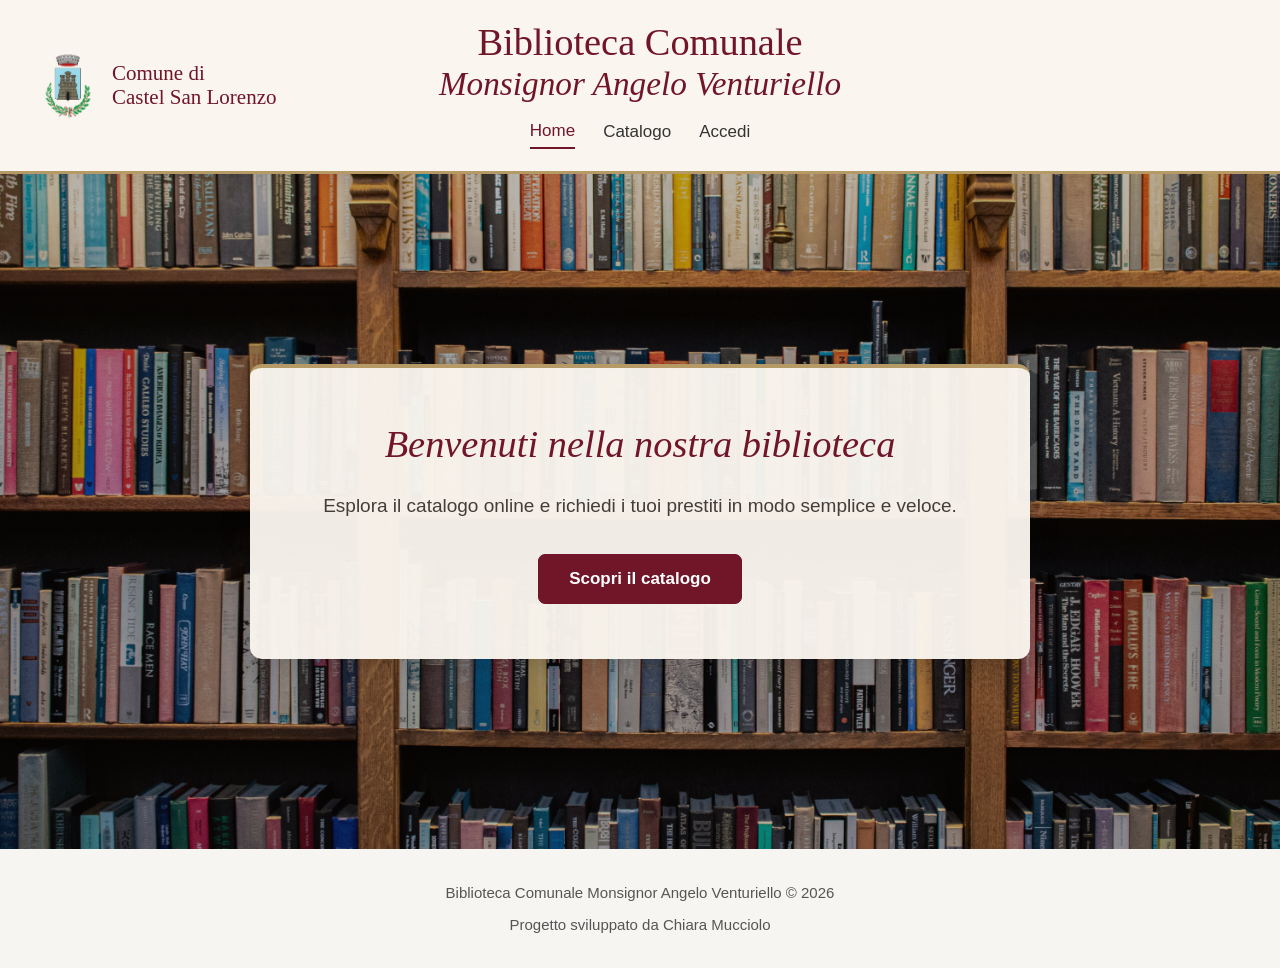
<file: biblioteca/index.html>
<!DOCTYPE html>
<html lang="it">
<head>
    <meta charset="UTF-8">
    <meta name="viewport" content="width=device-width, initial-scale=1.0">
    <title>Biblioteca Monsignor Angelo Venturiello Castel San Lorenzo</title>
    <link rel="stylesheet" href="css/style.css">
</head>
<body>
    <header class="intestazione-biblioteca">
        <div class="identita-biblioteca">
            <!-- LOGO DEL COMUNE DI CASTEL SAN LORENZO -->
            <div class="comune-biblioteca">
                <img src="immagini/logo_comune.png" class="logo-comune">
                <span>
                    Comune di<br>
                    Castel San Lorenzo
                </span>
            </div>
            <div class="nome-biblioteca">
                <h1>Biblioteca Comunale</h1>
                <h2>Monsignor Angelo Venturiello</h2>
            </div>
        </div>
        <!-- MENU'DI NAVIGAZIONE -->
        <nav>
            <a href="index.html" class="attivo">Home</a>
            <a href="catalogo.html">Catalogo</a>
            <a href="login.html" id="collegamento-area">Accedi</a>
        </nav>
    </header>
    <main>
        <section class="hero">
            <div class="hero-content">
                <h2>Benvenuti nella nostra biblioteca</h2>
                <p>Esplora il catalogo online e richiedi i tuoi prestiti in modo semplice e veloce.</p>
                <a href="catalogo.html" class="btn">Scopri il catalogo</a>
            </div>
        </section>
    </main>
    <footer>
        <p>Biblioteca Comunale Monsignor Angelo Venturiello © 2026</p>
        <p>Progetto sviluppato da Chiara Mucciolo</p>
    </footer>
    <script src="js/menu.js"></script>
</body>
</html>
</file>
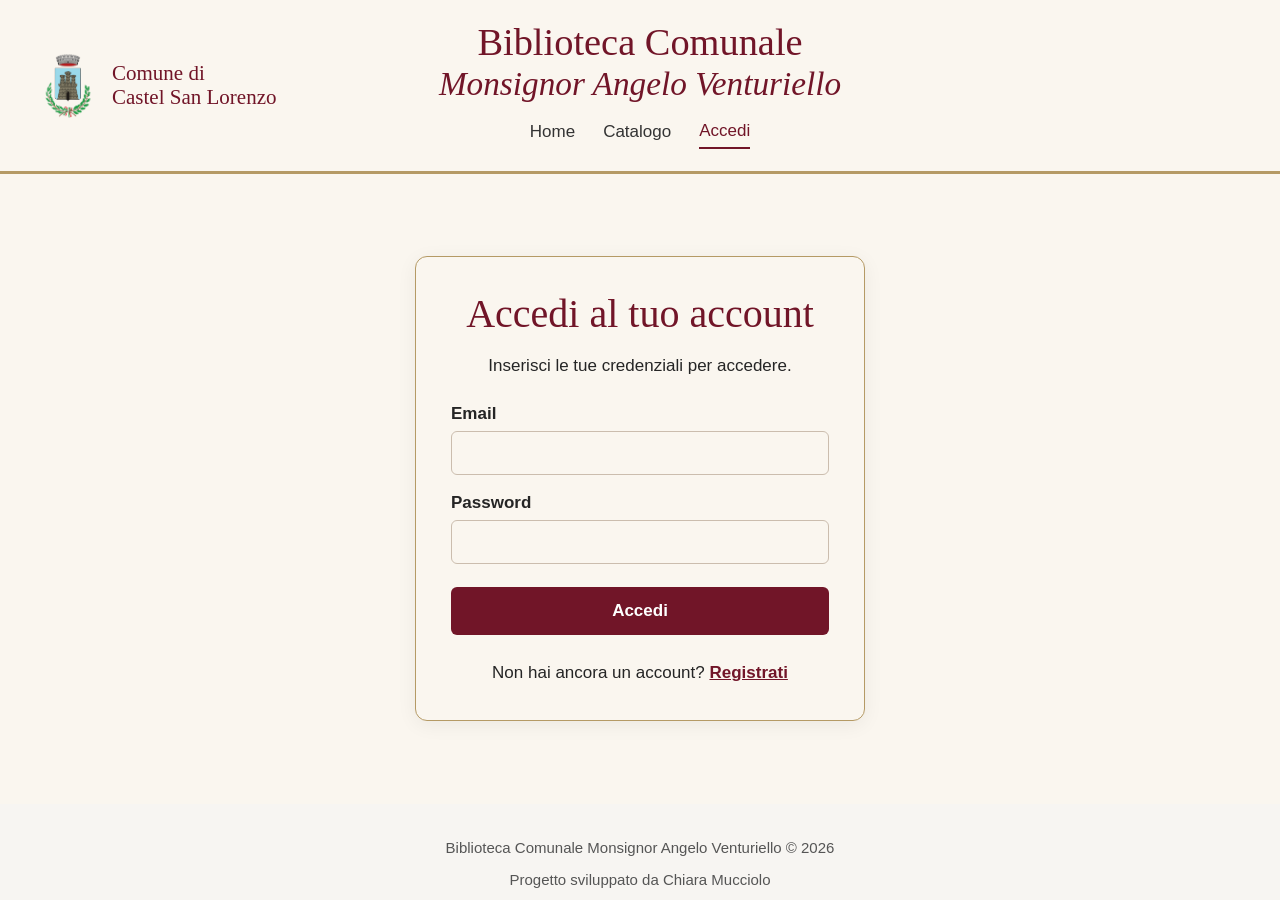
<file: biblioteca/area_lettore.html>
<!DOCTYPE html>
<html lang="it">
<head>
    <meta charset="UTF-8">
    <meta name="viewport" content="width=device-width, initial-scale=1.0">
    <title>Area lettore - Biblioteca</title>
    <link rel="stylesheet" href="css/style.css">
    <script src="js/area_lettore.js" defer></script>
</head>
<body>
    <header class="intestazione-biblioteca">
        <div class="identita-biblioteca">
            <!-- LOGO DEL COMUNE DI CASTEL SAN LORENZO -->
            <div class="comune-biblioteca">
                <img src="immagini/logo_comune.png" class="logo-comune">
                <span>
                    Comune di<br>
                    Castel San Lorenzo
                </span>
            </div>
            <div class="nome-biblioteca">
                <h1>Biblioteca Comunale</h1>
                <h2>Monsignor Angelo Venturiello</h2>
            </div>
        </div>
        <!-- MENU' DI NAVIGAZIONE -->
        <nav>
            <a href="index.html">Home</a>
            <a href="catalogo.html">Catalogo</a>
            <a href="area_lettore.html" class="attivo">Area lettore</a>
        </nav>
    </header>
    <main class="area-lettore">
        <section class="benvenuto-lettore">
            <div class="intestazione-lettore">
                <h2>La mia area personale</h2>
                <div class="profilo-lettore">
                    <button type="button" id="pulsante-profilo" class="utente-lettore">
                        <img src="immagini/icona.png" class="icona-utente">
                        <span id="nome-utente"></span>
                    </button>
                    <!--ANAGRAFICA DEL LETTORE-->
                    <div id="menu-profilo" class="menu-profilo" hidden>
                        <p><strong>Nome:</strong>
                            <span id="profilo-nome"></span>
                        </p>
                        <p><strong>Cognome:</strong>
                            <span id="profilo-cognome"></span>
                        </p>
                        <p><strong>Email:</strong>
                            <span id="profilo-email"></span>
                        </p>
                        <!-- MODIFICA DELLE INFORMAZIONI PERSONALI -->
                        <button type="button" id="modifica-profilo">Modifica profilo</button>
                        <form id="form-modifica-profilo" hidden>
                            <h3>Modifica profilo</h3>
                            <label for="modifica-nome">Nome</label>
                            <input type="text" id="modifica-nome" name="nome" required>
                            <label for="modifica-cognome">Cognome</label>
                            <input type="text" id="modifica-cognome" name="cognome" required>
                            <label for="modifica-email">Email</label>
                            <input type="email" id="modifica-email" name="email" required>
                            <button type="submit">Salva modifiche</button>
                            <button type="button" id="annulla-modifica-profilo">
                                Annulla
                            </button>
                        </form>
                        <!-- MODIFICA DELLA PASSWORD -->
                        <button type="button" id="modifica-password">Modifica password</button>
                        <form id="form-modifica-password" hidden>
                            <h3>Modifica password</h3>
                            <label for="password-attuale">Password attuale</label>
                            <input type="password" id="password-attuale" name="password_attuale" required>
                            <label for="password-nuova">Nuova password</label>
                            <input type="password" id="password-nuova" name="password_nuova" minlength="8" required>
                            <label for="conferma-password">Conferma nuova password</label>
                            <input type="password" id="conferma-password" name="conferma_password" minlength="8" required>
                            <button type="submit">Salva password</button>
                            <button type="button" id="annulla-modifica-password">Annulla</button>
                        </form>
                        <button type="button" id="esci-profilo">Esci</button>
                    </div>
                </div>
            </div>
            <p>Da questa pagina puoi controllare i tuoi prestiti e le relative date di scadenza.</p>
        </section>
        <!-- RIEPILOGO DEI PRESTITI DEL LETTORE -->
        <section class="riepilogo-lettore" label="Riepilogo dei miei prestiti">
            <div class="scheda-riepilogo-lettore">
                <h3>Prestiti attivi</h3>
                <p id="totale-prestiti-attivi"></p>
            </div>
            <div class="scheda-riepilogo-lettore">
                <h3>Prestiti conclusi</h3>
                <p id="totale-prestiti-conclusi"></p>
            </div>
        </section>
        <!-- ELENCO DEI PRESTITI DEL LETTORE -->
        <section class="sezione-prestiti">
            <h3>I miei prestiti</h3>
            <table>
                <thead>
                    <tr>
                        <th>Libro</th>
                        <th>Data prestito</th>
                        <th>Data scadenza</th>
                        <th>Stato</th>
                    </tr>
                </thead>
                <tbody id="elenco-prestiti">
                    <tr>
                        <td colspan="4">Caricamento dei prestiti...</td>
                    </tr>
                </tbody>
            </table>
            <a href="catalogo.html" class="pulsante-catalogo">Vai al catalogo</a>
        </section>
    </main>
    <footer>
        <p>Biblioteca Comunale Monsignor Angelo Venturiello © 2026</p>
        <p>Progetto sviluppato da Chiara Mucciolo</p>
    </footer>
</body>

</html>
</file>
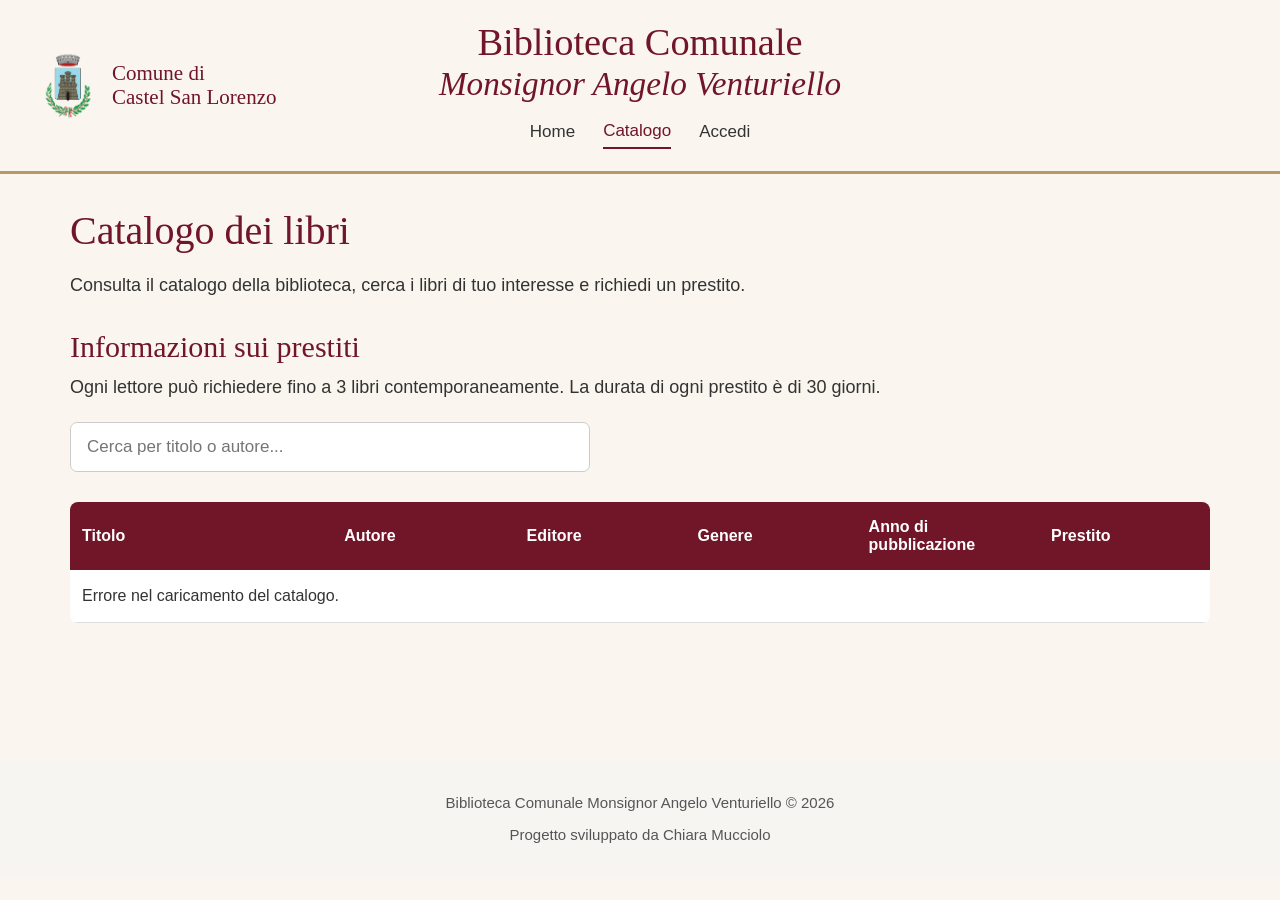
<file: biblioteca/catalogo.html>
<!DOCTYPE html>
<html lang="it">
<head>
    <meta charset="UTF-8">
    <meta name="viewport" content="width=device-width, initial-scale=1.0">
    <title>Catalogo - Biblioteca</title>
    <link rel="stylesheet" href="css/style.css">
</head>
<body>
    <header class="intestazione-biblioteca">
        <div class="identita-biblioteca">
            <!-- LOGO DEL COMUNE DI CASTEL SAN LORENZO -->
            <div class="comune-biblioteca">
                <img src="immagini/logo_comune.png" class="logo-comune">
                <span>
                    Comune di<br>
                    Castel San Lorenzo
                </span>
            </div>
            <div class="nome-biblioteca">
                <h1>Biblioteca Comunale</h1>
                <h2>Monsignor Angelo Venturiello</h2>
            </div>
        </div>
        <!-- MENU' DI NAVIGAZIONE -->
        <nav>
            <a href="index.html">Home</a>
            <a href="catalogo.html" class="attivo">Catalogo</a>
            <a href="login.html" id="collegamento-area">Accedi</a>
        </nav>
    </header>
    <main class="catalogo">
        <h2>Catalogo dei libri</h2>
        <p>Consulta il catalogo della biblioteca, cerca i libri di tuo interesse e richiedi un prestito.</p>
        <div class="informazioni-prestiti">
            <h3>Informazioni sui prestiti</h3>
            <p>Ogni lettore può richiedere fino a 3 libri contemporaneamente. La durata di ogni prestito è di 30 giorni.</p>
        </div>
        <!-- CREAZIONE DELLA BARRA DI RICERCA DEI LIBRI -->
        <input type="search" id="ricerca" placeholder="Cerca per titolo o autore...">
        <table>
            <thead>
                <tr>
                    <th>Titolo</th>
                    <th>Autore</th>
                    <th>Editore</th>
                    <th>Genere</th>
                    <th>Anno di pubblicazione</th>
                    <th>Prestito</th>
                </tr>
            </thead>
            <tbody id="elenco-libri"></tbody>
        </table>
        <p id="nessun-risultato" style="display: none;">Nessun libro trovato.</p>
    </main>
    <footer>
        <p>Biblioteca Comunale Monsignor Angelo Venturiello © 2026</p>
        <p>Progetto sviluppato da Chiara Mucciolo</p>
    </footer>
    <script src="js/catalogo.js"></script>
    <script src="js/menu.js"></script>
</body>
</html>
</file>
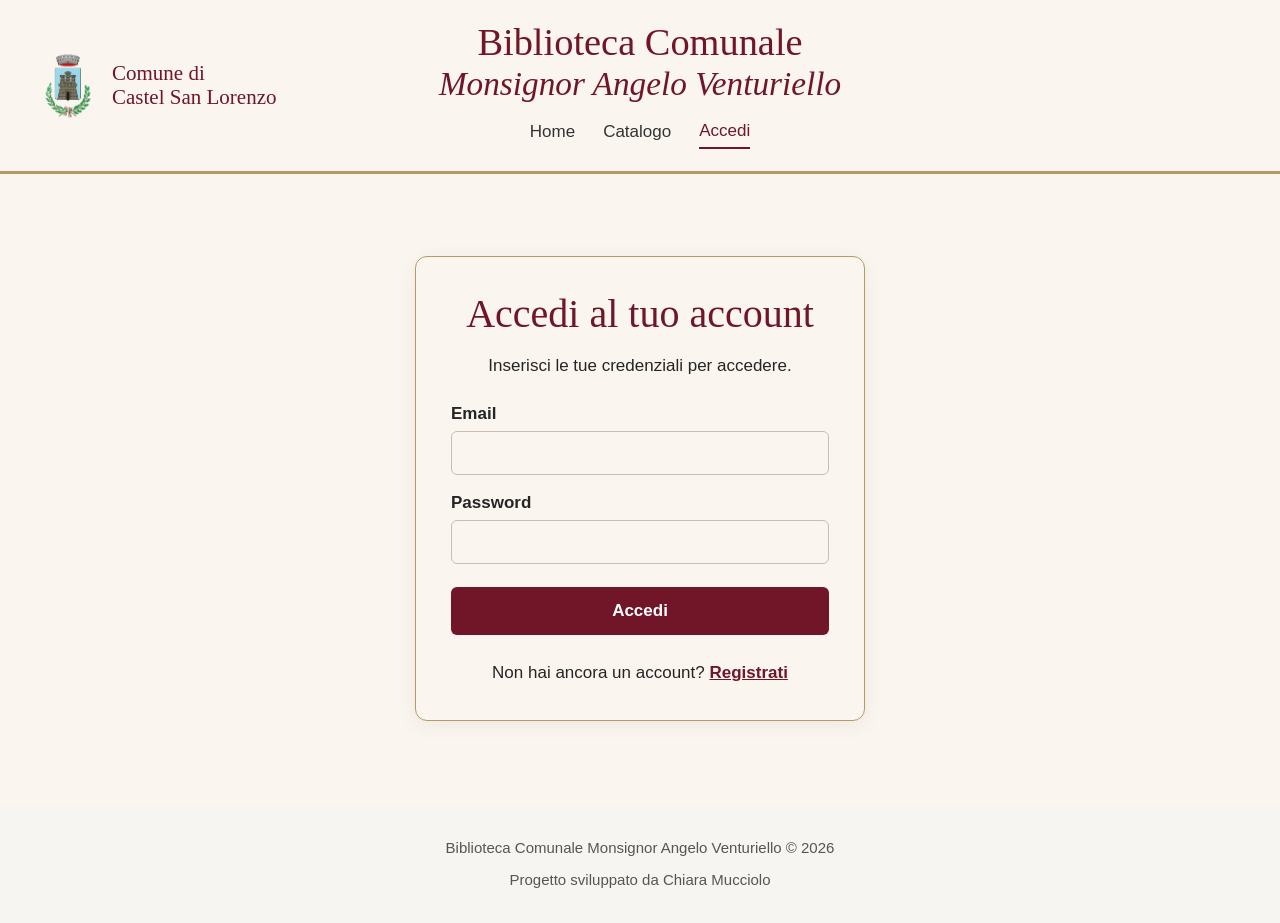
<file: biblioteca/dashboard.html>
<!DOCTYPE html>
<html lang="it">

<head>
    <meta charset="UTF-8">
    <meta name="viewport" content="width=device-width, initial-scale=1.0">
    <title>Area bibliotecario - Biblioteca</title>
    <link rel="stylesheet" href="css/style.css">
    <script src="js/dashboard.js" defer></script>
</head>

<body>
    <header class="intestazione-biblioteca">
        <div class="identita-biblioteca">
            <!-- LOGO DEL COMUNE DI CASTEL SAN LORENZO -->
            <div class="comune-biblioteca">
                <img src="immagini/logo_comune.png" class="logo-comune">
                <span>
                    Comune di<br>
                    Castel San Lorenzo
                </span>
            </div>
            <div class="nome-biblioteca">
                <h1>Biblioteca Comunale</h1>
                <h2>Monsignor Angelo Venturiello</h2>
            </div>
        </div>
        <!-- MENU' DI NAVIGAZIONE -->
        <nav>
            <a href="index.html">Home</a>
            <a href="catalogo.html">Catalogo</a>
            <a href="dashboard.html" class="attivo">Area bibliotecario</a>
        </nav>
    </header>
    <main class="dashboard">
        <!-- DATI DEL BIBLIOTECARIO -->
        <div class="intestazione-dashboard">
            <h2>Area bibliotecario</h2>
            <!--ANAGRAFICA DEL BIBLIOTECARIO -->
            <div class="profilo-dashboard">
                <button type="button" id="pulsante-profilo-dashboard" class="utente-dashboard">
                    <img src="immagini/icona.png" class="icona-utente">
                    <span id="nome-utente"></span>
                </button>

                <!-- MENU PERSONALE DEL BIBLIOTECARIO -->
                <div id="menu-profilo-dashboard" class="menu-profilo" hidden>

                    <p><strong>Nome:</strong>
                        <span id="profilo-nome"></span>
                    </p>

                    <p><strong>Cognome:</strong>
                        <span id="profilo-cognome"></span>
                    </p>

                    <p><strong>Email:</strong>
                        <span id="profilo-email"></span>
                    </p>

                    <!-- MODIFICA DEL PROFILO -->
                    <button type="button" id="modifica-profilo">
                        Modifica profilo
                    </button>

                    <form id="form-modifica-profilo" hidden>
                        <h3>Modifica profilo</h3>

                        <label for="modifica-nome">Nome</label>
                        <input type="text" id="modifica-nome" name="nome" required>

                        <label for="modifica-cognome">Cognome</label>
                        <input type="text" id="modifica-cognome" name="cognome" required>

                        <label for="modifica-email">Email</label>
                        <input type="email" id="modifica-email" name="email" required>

                        <button type="submit">Salva modifiche</button>

                        <button type="button" id="annulla-modifica-profilo">
                            Annulla
                        </button>
                    </form>

                    <!-- MODIFICA DELLA PASSWORD -->
                    <button type="button" id="modifica-password">
                        Modifica password
                    </button>

                    <form id="form-modifica-password" hidden>
                        <h3>Modifica password</h3>

                        <label for="password-attuale">Password attuale</label>
                        <input type="password" id="password-attuale" name="password_attuale"
                            autocomplete="current-password" required>

                        <label for="password-nuova">Nuova password</label>
                        <input type="password" id="password-nuova" name="password_nuova" autocomplete="new-password"
                            minlength="8" required>

                        <label for="conferma-password">Conferma nuova password</label>
                        <input type="password" id="conferma-password" name="conferma_password"
                            autocomplete="new-password" minlength="8" required>

                        <button type="submit">Salva password</button>

                        <button type="button" id="annulla-modifica-password">
                            Annulla
                        </button>
                    </form>

                    <!-- USCITA DALL'ACCOUNT -->
                    <button type="button" id="pulsante-esci">
                        Esci
                    </button>

                </div>
            </div>
        </div>
        </div>
        <p>Da questa area puoi gestire i libri, le copie, i prestiti e le restituzioni della biblioteca.</p>
        <!-- AZIONI CHE IL BIBLIOTECARIO PUO' FARE -->
        <h3>Gestione biblioteca</h3>
        <section class="funzioni-dashboard">
            <div class="scheda-funzione">
                <h4>Gestione libri</h4>
                <p>Aggiungi, modifica ed elimina i libri e gestisci la visibilità nel catalogo.</p>
                <a href="gestione_libri.html" class="pulsante-gestione">Gestisci libri</a>
            </div>
            <div class="scheda-funzione">
                <h4>Gestione copie</h4>
                <p>Aggiungi copie fisiche, modifica la disponibilità ed elimina le copie non utilizzate nei prestiti.
                </p>
                <a href="gestione_copie.html" class="pulsante-gestione">Gestisci copie</a>
            </div>
            <div class="scheda-funzione">
                <h4>Prestiti attivi</h4>
                <p>Consulta i prestiti in corso, controlla le scadenze e registra le restituzioni.</p>
                <a href="prestiti_attivi.html" class="pulsante-gestione">Gestisci prestiti</a>
            </div>
            <div class="scheda-funzione">
                <h4>Storico prestiti</h4>
                <p>Consulta i prestiti conclusi e le relative date di restituzione.</p>
                <a href="storico_prestiti.html" class="pulsante-gestione">Consulta storico</a>
            </div>
        </section>
    </main>
    <footer>
        <p>Biblioteca Comunale Monsignor Angelo Venturiello © 2026</p>
        <p>Progetto sviluppato da Chiara Mucciolo</p>
    </footer>
</body>

</html>
</file>
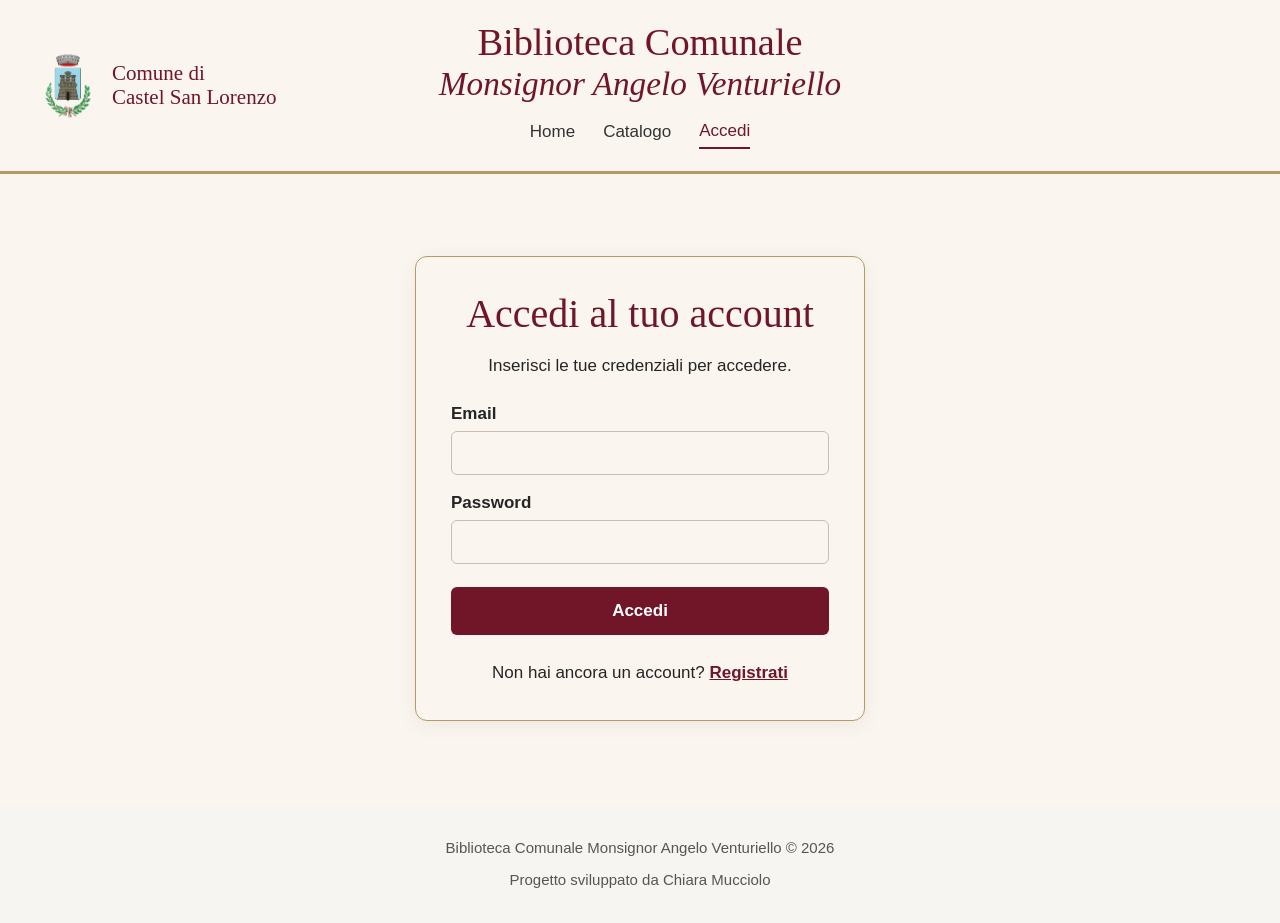
<file: biblioteca/gestione_copie.html>
<!DOCTYPE html>
<html lang="it">
<head>
    <meta charset="UTF-8">
    <meta name="viewport" content="width=device-width, initial-scale=1.0">
    <title>Gestione copie - Biblioteca</title>
    <link rel="stylesheet" href="css/style.css">
</head>
<body>
    <header class="intestazione-biblioteca">
        <div class="identita-biblioteca">
            <!-- LOGO DEL COMUNE DI CASTEL SAN LORENZO -->
            <div class="comune-biblioteca">
                <img src="immagini/logo_comune.png" class="logo-comune">
                <span>
                    Comune di<br>
                    Castel San Lorenzo
                </span>
            </div>
            <div class="nome-biblioteca">
                <h1>Biblioteca Comunale</h1>
                <h2>Monsignor Angelo Venturiello</h2>
            </div>
        </div>
        <!-- MENU' DI NAVIGAZIONE -->
        <nav>
            <a href="index.html">Home</a>
            <a href="catalogo.html">Catalogo</a>
            <a href="dashboard.html">Area bibliotecario</a>
        </nav>
    </header>
    <main class="gestione-libri">
        <!-- GESTIONE COPIE BIBLIOTECARIO -->
        <div class="intestazione-dashboard">
            <h2>Gestione copie</h2>
            <div class="profilo-dashboard">
                <button type="button" id="pulsante-profilo-dashboard" class="utente-dashboard">
                    <img src="immagini/icona.png" class="icona-utente">
                    <span id="nome-utente"></span>
                </button>
                <div id="menu-profilo-dashboard" class="menu-profilo" hidden>
                    <p><strong>Nome:</strong> 
                        <span id="profilo-nome"></span>
                    </p>
                    <p><strong>Cognome:</strong> 
                        <span id="profilo-cognome"></span>
                    </p>
                    <p><strong>Email:</strong>
                        <span id="profilo-email"></span>
                    </p>
                    <button type="button" id="pulsante-esci">Esci</button>
                </div>
            </div>
        </div>
        <p>Da questa pagina puoi aggiungere nuove copie fisiche, modificarne la disponibilità ed eliminare quelle non associate a prestiti.</p>
        <!-- AGGIUNGI UNA COPIA -->
        <section class="sezione-gestione">
            <h3>Aggiungi una copia</h3>
            <form id="form-copia">
                <label for="id_libro">Seleziona il libro</label>
                <select id="id_libro" name="id_libro" required><option value="">Seleziona un libro...</option></select>
                <button type="submit">Aggiungi copia</button>
            </form>
        </section>
        <!-- ELENCO DELLE COPIE -->
        <section class="sezione-gestione">
            <h3>Copie presenti in biblioteca</h3>
            <input type="search" id="ricerca-copie" placeholder="Cerca per titolo o autore..." label="Cerca copie per titolo o autore">
            <div class="tabella-gestione">
                <table>
                    <thead>
                        <tr>
                            <th>Titolo</th>
                            <th>Autore</th>
                            <th>Editore</th>
                            <th>id copia</th>
                            <th>Stato</th>
                            <th>Modifica stato</th>
                            <th>Elimina</th>
                        </tr>
                    </thead>
                    <tbody id="elenco-copie">
                        <tr>
                            <td colspan="7">
                                Le copie saranno caricate dal database.
                            </td>
                        </tr>
                    </tbody>
                </table>
            </div>
            <p id="nessuna-copia" style="display: none;">Nessuna copia trovata.</p>
        </section>
    </main>
    <footer>
        <p>Biblioteca Comunale Monsignor Angelo Venturiello © 2026</p>
        <p>Progetto sviluppato da Chiara Mucciolo</p>
    </footer>
    <script src="js/gestione_copie.js"></script>
</body>
</html>
</file>
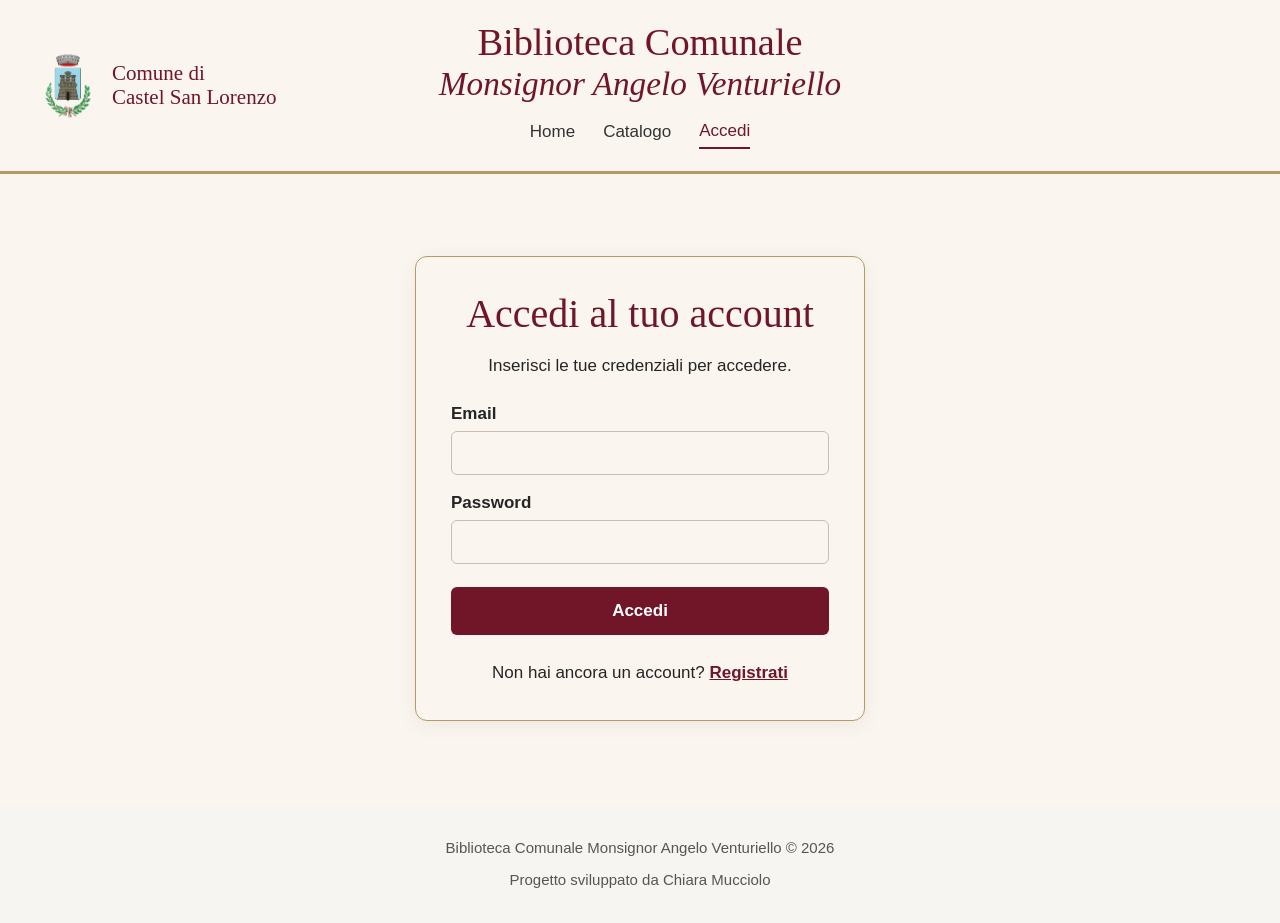
<file: biblioteca/gestione_libri.html>
<!DOCTYPE html>
<html lang="it">
<head>
    <meta charset="UTF-8">
    <meta name="viewport" content="width=device-width, initial-scale=1.0">
    <title>Gestione libri - Biblioteca</title>
    <link rel="stylesheet" href="css/style.css">
</head>
<body>
    <header class="intestazione-biblioteca">
        <div class="identita-biblioteca">
            <!--LOGO DEL COMUNE DI CASTEL SAN LORENZO-->
            <div class="comune-biblioteca">
                <img src="immagini/logo_comune.png" class="logo-comune">
                <span>
                    Comune di<br>
                    Castel San Lorenzo
                </span>
            </div>
            <div class="nome-biblioteca">
                <h1>Biblioteca Comunale</h1>
                <h2>Monsignor Angelo Venturiello</h2>
            </div>
        </div>
        <!-- MENU DI NAVIGAZIONE -->
        <nav>
            <a href="index.html">Home</a>
            <a href="catalogo.html">Catalogo</a>
            <a href="dashboard.html">Area bibliotecario</a>
        </nav>
    </header>
    <main class="gestione-libri">
        <div class="intestazione-dashboard">
            <h2>Gestione libri</h2>
            <div class="profilo-dashboard">
                <button type="button" id="pulsante-profilo-dashboard" class="utente-dashboard">
                    <img src="immagini/icona.png" class="icona-utente">
                    <span id="nome-utente"></span>
                </button>
                <!-- INFORMAZIONI PERSONALI -->
                <div id="menu-profilo-dashboard" class="menu-profilo" hidden>
                    <p><strong>Nome:</strong>
                        <span id="profilo-nome"></span>
                    </p>
                    <p><strong>Cognome:</strong>
                        <span id="profilo-cognome"></span>
                    </p>
                    <p><strong>Email:</strong>
                        <span id="profilo-email"></span>
                    </p>
                    <button type="button" id="pulsante-esci">
                        Esci
                    </button>
                </div>
            </div>
        </div>
        <p>Da questa pagina puoi aggiungere, modificare ed eliminare i libri, oppure gestirne la visibilità nel catalogo pubblico.</p>
        <!-- AGGIUNTA E MODIFICA DEI LIBRI -->
        <section class="sezione-gestione">
            <h3 id="titolo-form-libro">Aggiungi un libro</h3>
            <form id="form-libro">
                <input type="hidden" id="id_libro" name="id_libro">
                <label for="isbn">ISBN</label>
                <input type="text" id="isbn" name="isbn" maxlength="13" required>
                <label for="titolo">Titolo</label>
                <input type="text" id="titolo" name="titolo" required>
                <label for="autore">Autore</label>
                <input type="text" id="autore" name="autore" required>
                <label for="anno">Anno di pubblicazione</label>
                <label for="anno">Anno di pubblicazione</label>
                <input type="number" id="anno" name="anno_pubblicazione" min="1000" max="2026" required>
                <label for="genere">Genere</label>
                <select id="genere" name="genere" required>
                    <option value="">Seleziona un genere...</option>
                    <option value="Drammatico">Drammatico</option>
                    <option value="Fantascienza">Fantascienza</option>
                    <option value="Fantasy">Fantasy</option>
                    <option value="Formazione">Formazione</option>
                    <option value="Giallo">Giallo</option>
                    <option value="Giallo poliziesco">Giallo poliziesco</option>
                    <option value="Giallo storico">Giallo storico</option>
                    <option value="Mistero">Mistero</option>
                    <option value="Narrativa">Narrativa</option>
                    <option value="Poesia">Poesia</option>
                    <option value="Psicologico">Psicologico</option>
                    <option value="Romanzo autobiografico">Romanzo autobiografico</option>
                    <option value="Romanzo classico">Romanzo classico</option>
                    <option value="Romanzo fantastico">Romanzo fantastico</option>
                    <option value="Romanzo filosofico">Romanzo filosofico</option>
                    <option value="Romanzo rosa">Romanzo rosa</option>
                    <option value="Romanzo sentimentale">Romanzo sentimentale</option>
                    <option value="Romanzo storico">Romanzo storico</option>
                </select>
                <label for="editore">Editore</label>
                <input type="text" id="editore" name="editore" required>
                <button type="submit" id="salva-libro"> Aggiungi libro</button>
            </form>
        </section>
        <section class="sezione-gestione">
            <h3>Libri presenti in biblioteca</h3>
            <!-- RICERCA PER TITOLO O AUTORE -->
            <input type="search" id="ricerca-libri" placeholder="Cerca per titolo o autore..."
                aria-label="Cerca libri per titolo o autore">
            <div class="tabella-gestione">
                <table>
                    <thead>
                        <tr>
                            <th>Titolo</th>
                            <th>Autore</th>
                            <th>ISBN</th>
                            <th>Editore</th>
                            <th>Anno di pubblicazione</th>
                            <th>Genere</th>
                            <th>Stato</th>
                            <th>Azioni</th>
                        </tr>
                    </thead>
                    <tbody id="elenco-gestione-libri">
                        <tr>
                            <td colspan="8">
                                I libri saranno caricati dal database.
                            </td>
                        </tr>
                    </tbody>
                </table>
            </div>
            <p id="nessun-libro" style="display: none;">Nessun libro trovato.</p>
        </section>
    </main>
    <footer>
        <p>Biblioteca Comunale Monsignor Angelo Venturiello © 2026</p>
        <p>Progetto sviluppato da Chiara Mucciolo</p>
    </footer>
    <script src="js/gestione_libri.js"></script>
</body>
</html>
</file>
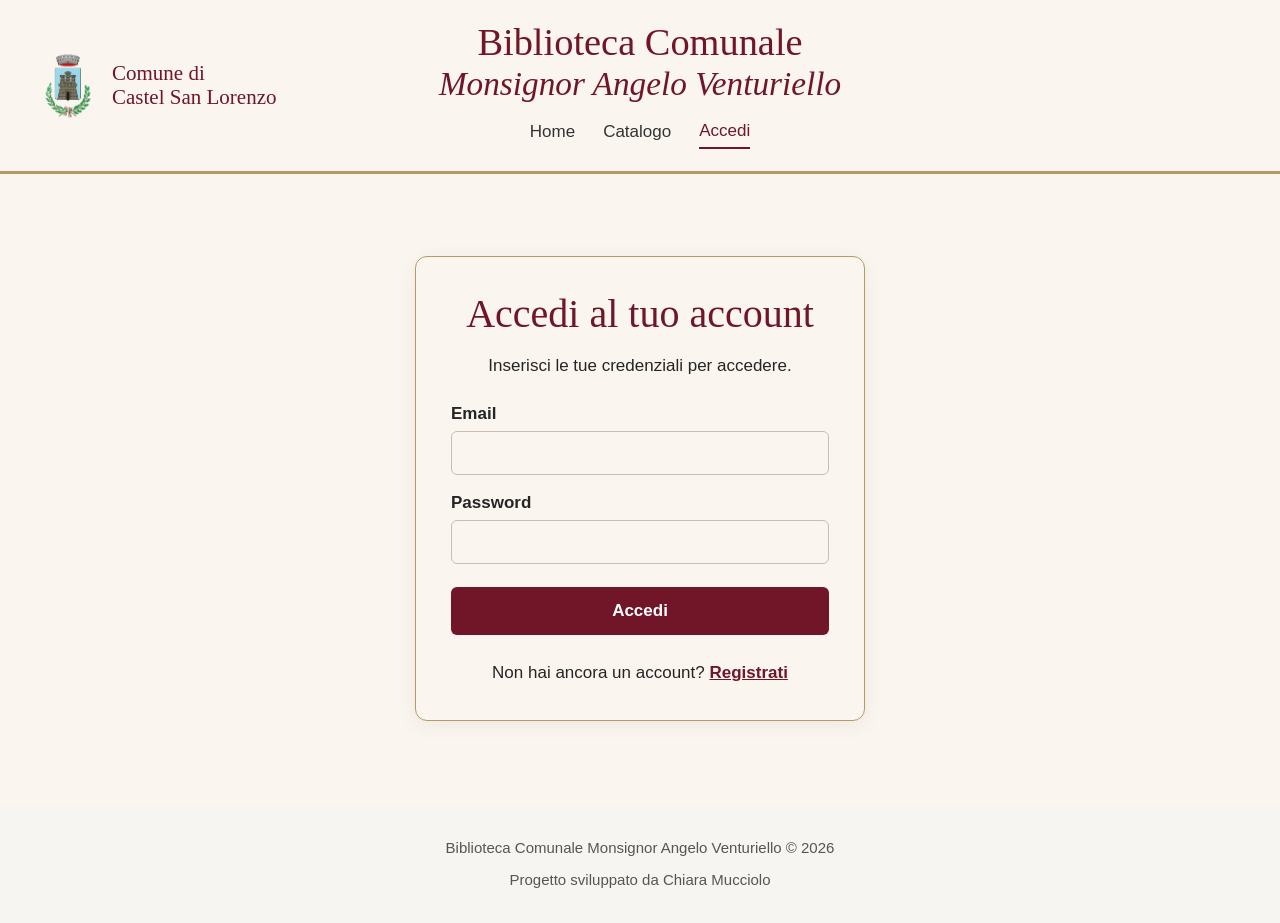
<file: biblioteca/login.html>
<!DOCTYPE html>
<html lang="it">
<head>
    <meta charset="UTF-8">
    <meta name="viewport" content="width=device-width, initial-scale=1.0">
    <title>Accedi - Biblioteca</title>
    <link rel="stylesheet" href="css/style.css">
</head>
<body>
    <header class="intestazione-biblioteca">
        <div class="identita-biblioteca">
            <!-- LOGO DEL COMUNE DI CASTEL SAN LORENZO -->
            <div class="comune-biblioteca">
                <img src="immagini/logo_comune.png" class="logo-comune">
                <span>
                    Comune di<br>
                    Castel San Lorenzo
                </span>
            </div>
            <div class="nome-biblioteca">
                <h1>Biblioteca Comunale</h1>
                <h2>Monsignor Angelo Venturiello</h2>
            </div>
        </div>
        <!-- MENU' DI NAVIGAZIONE -->
        <nav>
            <a href="index.html">Home</a>
            <a href="catalogo.html">Catalogo</a>
            <a href="login.html" class="attivo">Accedi</a>
        </nav>
    </header>
    <main class="pagina-registrazione">
        <section class="modulo-registrazione">
            <h2>Accedi al tuo account</h2>
            <p>Inserisci le tue credenziali per accedere.</p>
            <form id="form-login">
                <label for="email">Email</label>
                <input type="email" id="email" name="email" required>
                <label for="password">Password</label>
                <input type="password" id="password" name="password" required>
                <button type="submit">Accedi</button>
            </form>
            <p class="link-accesso">Non hai ancora un account?
                <a href="registrazione.html">Registrati</a>
            </p>
        </section>
    </main>
    <footer>
        <p>Biblioteca Comunale Monsignor Angelo Venturiello © 2026</p>
        <p>Progetto sviluppato da Chiara Mucciolo</p>
    </footer>
    <script src="js/login.js"></script>
</body>
</html>
</file>
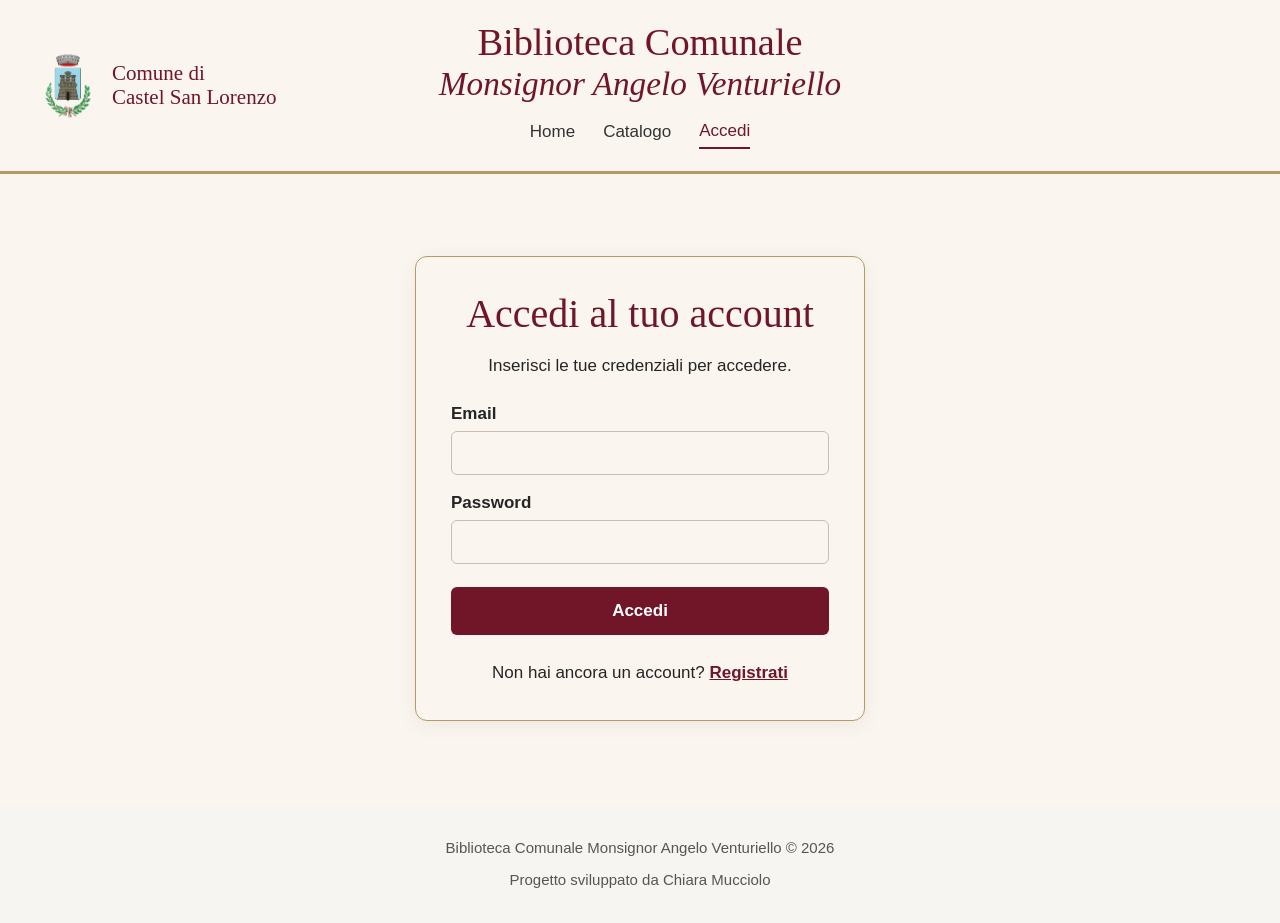
<file: biblioteca/prestiti_attivi.html>
<!DOCTYPE html>
<html lang="it">

<head>
    <meta charset="UTF-8">
    <meta name="viewport" content="width=device-width, initial-scale=1.0">
    <title>Prestiti attivi-Biblioteca</title>
    <link rel="stylesheet" href="css/style.css">
    <script src="js/prestiti_attivi.js" defer></script>
</head>

<body>
    <header class="intestazione-biblioteca">
        <div class="identita-biblioteca">
            <!-- LOGO DEL COMUNE DI CASTEL SAN LORENZO -->
            <div class="comune-biblioteca">
                <img src="immagini/logo_comune.png" class="logo-comune">
                <span>
                    Comune di<br>
                    Castel San Lorenzo
                </span>
            </div>
            <div class="nome-biblioteca">
                <h1>Biblioteca Comunale</h1>
                <h2>Monsignor Angelo Venturiello</h2>
            </div>
        </div>
        <!-- MENU DI NAVIGAZIONE -->
        <nav>
            <a href="index.html">Home</a>
            <a href="catalogo.html">Catalogo</a>
            <a href="dashboard.html">Area bibliotecario</a>
        </nav>
    </header>
    <main class="gestione-libri">
        <div class="intestazione-dashboard">
            <h2>Prestiti attivi</h2>
            <div class="profilo-dashboard">
                <button type="button" id="pulsante-profilo-dashboard" class="utente-dashboard">
                    <img src="immagini/icona.png" class="icona-utente">
                    <span id="nome-utente"></span>
                </button>
                <!-- INFORMAZIONI PERSONALI -->
                <div id="menu-profilo-dashboard" class="menu-profilo" hidden>
                    <p><strong>Nome:</strong>
                        <span id="profilo-nome"></span>
                    </p>
                    <p><strong>Cognome:</strong>
                        <span id="profilo-cognome"></span>
                    </p>
                    <p><strong>Email:</strong>
                        <span id="profilo-email"></span>
                    </p>
                    <button type="button" id="pulsante-esci"> Esci</button>
                </div>
            </div>
        </div>
        <p>Consulta i prestiti attualmente in corso, controlla le scadenze e registra le restituzioni. </p>
        <!-- RIEPILOGO DEI PRESTITI ATTIVI -->
        <section class="riepilogo-prestiti-gestione" label="Riepilogo dei prestiti attivi">
            <div class="scheda-riepilogo-prestiti">
                <h3>Totale prestiti attivi</h3>
                <p id="totale-prestiti-attivi"></p>
            </div>
        </section>
        <!-- ELENCO DEI PRESTITI ATTIVI -->
        <section class="sezione-gestione">
            <h3>Elenco dei prestiti attivi</h3>
            <!-- RICERCA PER TITOLO, AUTORE, LETTORE O DATA -->
            <input type="search" id="ricerca-prestiti" placeholder="Cerca per titolo, autore, lettore o data..."
                label="Cerca prestiti per titolo, autore, lettore o data">
            <div class="tabella-gestione">
                <table>
                    <thead>
                        <tr>
                            <th>Lettore</th>
                            <th>Titolo</th>
                            <th>Autore</th>
                            <th>Data prestito</th>
                            <th>Data scadenza</th>
                            <th>Restituzione</th>
                        </tr>
                    </thead>
                    <tbody id="elenco-prestiti-attivi">
                        <tr>
                            <td colspan="6">Caricamento dei prestiti attivi...</td>
                        </tr>
                    </tbody>
                </table>
            </div>
        </section>
    </main>
    <footer>
        <p>Biblioteca Comunale Monsignor Angelo Venturiello © 2026</p>
        <p>Progetto sviluppato da Chiara Mucciolo</p>
    </footer>
</body>

</html>
</file>
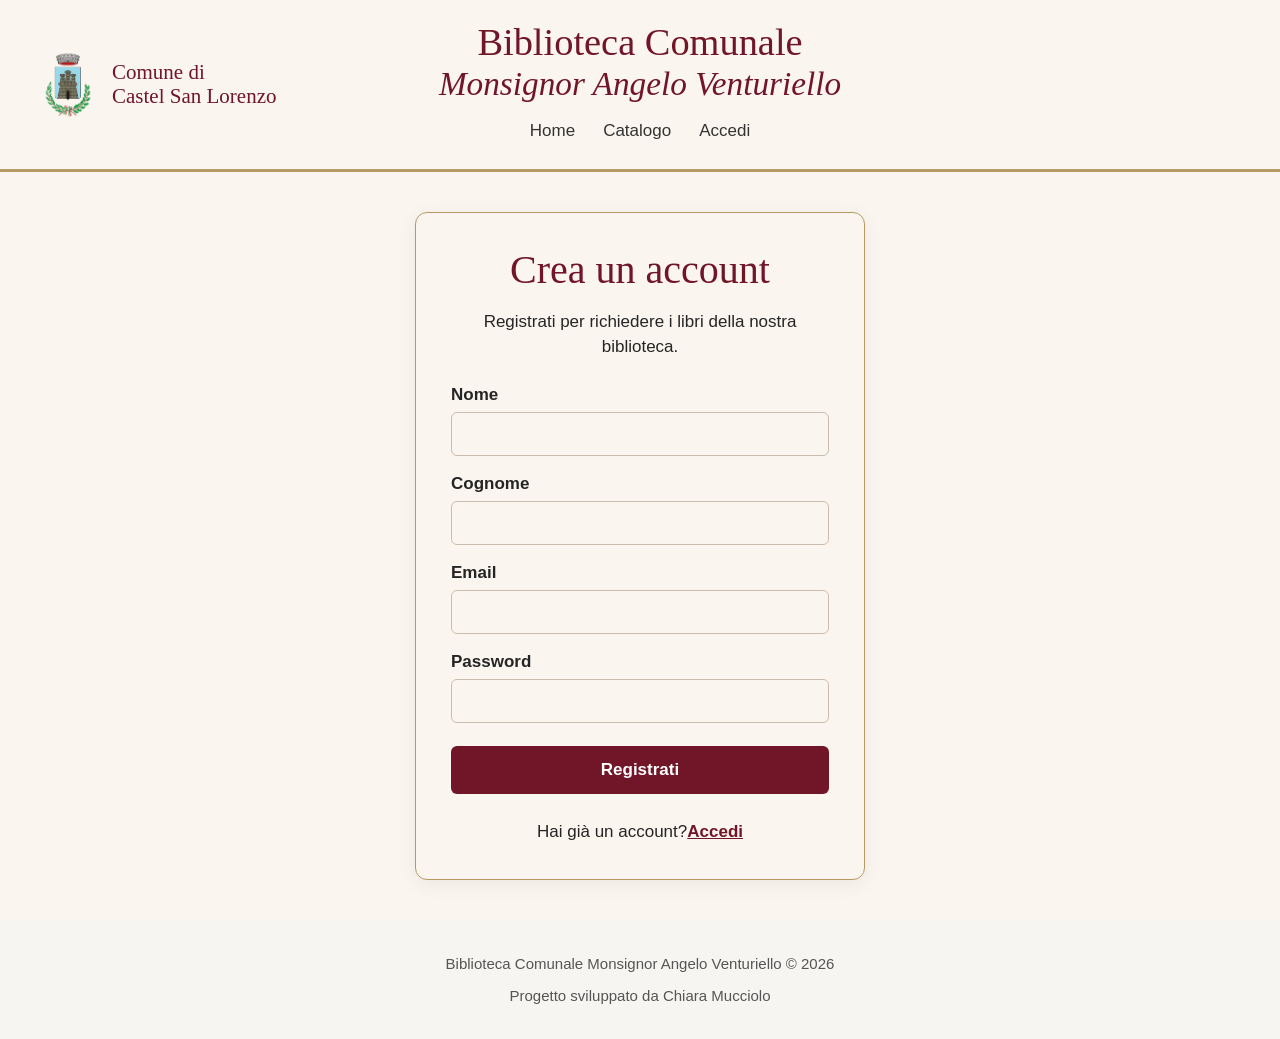
<file: biblioteca/registrazione.html>
<!DOCTYPE html>
<html lang="it">
<head>
    <meta charset="UTF-8">
    <meta name="viewport" content="width=device-width, initial-scale=1.0">
    <title>Registrazione - Biblioteca</title>
    <link rel="stylesheet" href="css/style.css">
</head>
<body>
    <header class="intestazione-biblioteca">
        <div class="identita-biblioteca">
            <!-- LOGO DEL COMUNE DI CASTEL SAN LORENZO -->
            <div class="comune-biblioteca">
                <img src="immagini/logo_comune.png" class="logo-comune">
                <span>
                    Comune di<br>
                    Castel San Lorenzo
                </span>
            </div>
            <div class="nome-biblioteca">
                <h1>Biblioteca Comunale</h1>
                <h2>Monsignor Angelo Venturiello</h2>
            </div>
        </div>
        <!-- MENU' DI NAVIGAZIONE -->
        <nav>
            <a href="index.html">Home</a>
            <a href="catalogo.html">Catalogo</a>
            <a href="login.html">Accedi</a>
        </nav>
    </header>
    <main class="pagina-registrazione">
        <section class="modulo-registrazione">
            <h2>Crea un account</h2>
            <p>Registrati per richiedere i libri della nostra biblioteca.</p>
            <form id="form-registrazione">
                <label for="nome">Nome</label>
                <input type="text" id="nome" name="nome" required>
                <label for="cognome">Cognome</label>
                <input type="text" id="cognome" name="cognome" required>
                <label for="email">Email</label>
                <input type="email" id="email" name="email" required>
                <label for="password">Password</label>
                <input type="password" id="password" name="password" minlength="8" required>
                <button type="submit">Registrati</button>
            </form>
            <p class="link-accesso"> Hai già un account?<a href="login.html">Accedi</a></p>
        </section>
    </main>
    <footer>
        <p>Biblioteca Comunale Monsignor Angelo Venturiello © 2026</p>
        <p>Progetto sviluppato da Chiara Mucciolo</p>
    </footer>
    <script src="js/registrazione.js"></script>
</body>
</html>
</file>
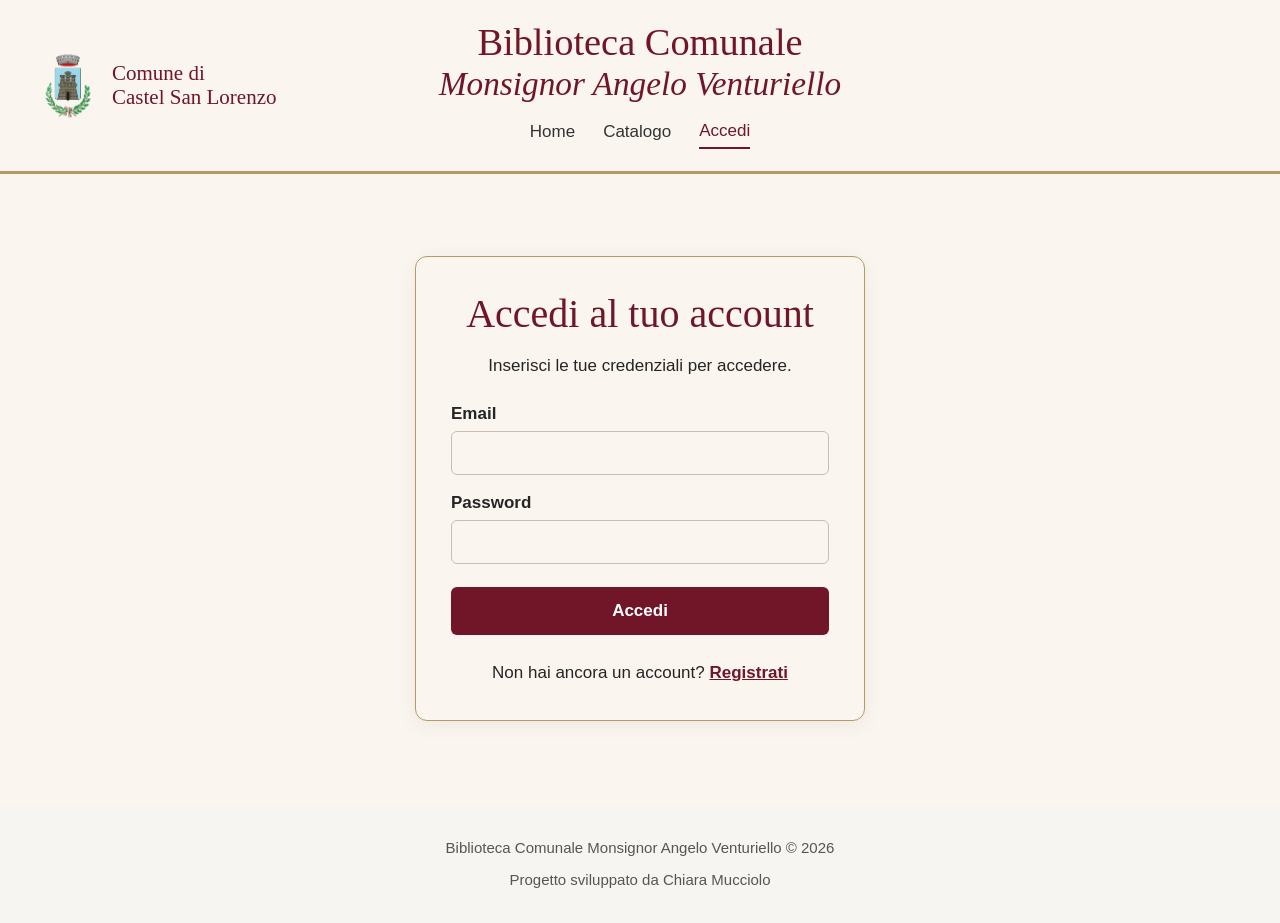
<file: biblioteca/storico_prestiti.html>
<!DOCTYPE html>
<html lang="it">
<head>
    <meta charset="UTF-8">
    <meta name="viewport" content="width=device-width, initial-scale=1.0">
    <title>Storico prestiti - Biblioteca</title>
    <link rel="stylesheet" href="css/style.css">
    <script src="js/storico_prestiti.js" defer></script>
</head>
<body>
    <header class="intestazione-biblioteca">
        <div class="identita-biblioteca">
            <!-- LOGO DEL COMUNE DI CASTEL SAN LORENZO -->
            <div class="comune-biblioteca">
                <img src="immagini/logo_comune.png" class="logo-comune">
                <span>
                    Comune di<br>
                    Castel San Lorenzo
                </span>
            </div>
            <div class="nome-biblioteca">
                <h1>Biblioteca Comunale</h1>
                <h2>Monsignor Angelo Venturiello</h2>
            </div>
        </div>
        <!-- MENU DI NAVIGAZIONE -->
        <nav>
            <a href="index.html">Home</a>
            <a href="catalogo.html">Catalogo</a>
            <a href="dashboard.html">Area bibliotecario</a>
        </nav>
    </header>
    <main class="gestione-libri">
        <div class="intestazione-dashboard">
            <h2>Storico prestiti</h2>
            <div class="profilo-dashboard">
                <button type="button" id="pulsante-profilo-dashboard" class="utente-dashboard">
                    <img src="immagini/icona.png" class="icona-utente">
                    <span id="nome-utente"></span>
                </button>
                <!-- INFORMAZIONI PERSONALI -->
                <div id="menu-profilo-dashboard" class="menu-profilo" hidden>
                    <p><strong>Nome:</strong>
                        <span id="profilo-nome"></span>
                    </p>
                    <p>
                        <strong>Cognome:</strong>
                        <span id="profilo-cognome"></span>
                    </p>
                    <p>
                        <strong>Email:</strong>
                        <span id="profilo-email"></span>
                    </p>
                    <button type="button" id="pulsante-esci"> Esci</button>
                </div>
            </div>
        </div>
        <p>Consulta i prestiti conclusi, controlla le date di scadenza e verifica quando sono stati restituiti.</p>
        <!-- RIEPILOGO DEI PRESTITI CONCLUSI -->
        <section class="riepilogo-prestiti-gestione" aria-label="Riepilogo dei prestiti conclusi">
            <div class="scheda-riepilogo-prestiti">
                <h3>Totale prestiti conclusi</h3>
                <p id="totale-prestiti-conclusi">—</p>
            </div>
        </section>
        <!-- ELENCO DEI PRESTITI RESTITUITI -->
        <section class="sezione-gestione">
            <h3>Prestiti restituiti</h3>
            <input type="search" id="ricerca-storico" placeholder="Cerca per titolo, autore, lettore o data..."
                label="Cerca nello storico per titolo, autore, lettore o data">
            <div class="tabella-gestione">
                <table>
                    <thead>
                        <tr>
                            <th>Lettore</th>
                            <th>Titolo</th>
                            <th>Autore</th>
                            <th>Data prestito</th>
                            <th>Data scadenza</th>
                            <th>Data restituzione</th>
                        </tr>
                    </thead>
                    <tbody id="elenco-prestiti-restituiti">
                        <tr>
                            <td colspan="6">
                                Caricamento dello storico dei prestiti...
                            </td>
                        </tr>
                    </tbody>
                </table>
            </div>
        </section>
    </main>
    <footer>
        <p>Biblioteca Comunale Monsignor Angelo Venturiello © 2026</p>
        <p>Progetto sviluppato da Chiara Mucciolo</p>
    </footer>
</body>
</html>
</file>
<file: biblioteca/css/style.css>
/* 1. IMPOSTAZIONI GENERALI */
* {
    box-sizing: border-box;
}
body {
    margin: 0;
    font-family: Arial, sans-serif;
    background-color: #faf6ef;
    color: #333333;
}
/* 2. INTESTAZIONE E NAVIGAZIONE */
/* Intestazione delle pagine */
header {
    background-color: white;
    text-align: center;
    padding: 20px;
}
header h1 {
    color: #711528;
    font-size: 42px;
    margin: 0 0 20px;
}
nav a {
    display: inline-block;
    color: #333333;
    text-decoration: none;
    font-size: 18px;
    margin: 0 15px;
    padding-bottom: 8px;
}
nav a:hover {
    color: #711528;
}
nav a.attivo {
    color: #711528;
    border-bottom: 3px solid #711528;
}
/* 2.1 INTESTAZIONE DELLA BIBLIOTECA */
.intestazione-biblioteca {
    display: grid;
    grid-template-columns: minmax(210px, 1fr) minmax(0, 2.5fr) minmax(210px, 1fr);
    grid-template-rows: auto auto;
    align-items: center;
    column-gap: 20px;
    row-gap: 12px;
    padding: 22px 35px;
    background-color: #faf6ef;
    border-bottom: 3px solid #b59a65;
    font-family: "Lato", Arial, sans-serif;
}
.identita-biblioteca {
    display: contents;
}
/* 2.2 STEMMA DEL COMUNE */
.comune-biblioteca {
    grid-column: 1;
    grid-row: 1 / 3;
    display: flex;
    align-items: center;
    justify-content: flex-start;
    gap: 12px;
    text-align: left;
}
.logo-comune {
    display: block;
    width: 65px;
    height: 80px;
    object-fit: contain;
    flex-shrink: 0;
}
.comune-biblioteca span {
    color: #711528;
    font-family: "Cormorant Garamond", Georgia, serif;
    font-size: 21px;
    font-weight: 400;
    line-height: 1.15;
}
/* 2.3 NOME DELLA BIBLIOTECA */
.nome-biblioteca {
    grid-column: 2;
    grid-row: 1;
    min-width: 0;
    text-align: center;
}
.intestazione-biblioteca .nome-biblioteca h1 {
    color: #711528;
    font-family: "Cormorant Garamond", Georgia, serif;
    font-size: clamp(34px, 3vw, 48px);
    font-weight: 400;
    line-height: 1.05;
    margin: 0 0 4px;
}
.intestazione-biblioteca .nome-biblioteca h2 {
    color: #711528;
    font-family: "Cormorant Garamond", Georgia, serif;
    font-size: clamp(27px, 2.6vw, 39px);
    font-weight: 400;
    font-style: italic;
    line-height: 1.1;
    margin: 0;
}
/* 2.4 MENU SOTTO IL NOME DELLA BIBLIOTECA */
.intestazione-biblioteca nav {
    grid-column: 2;
    grid-row: 2;
    display: flex;
    align-items: center;
    justify-content: center;
    flex-wrap: wrap;
    gap: 28px;
    width: 100%;
}
.intestazione-biblioteca nav a {
    margin: 0;
    padding: 6px 0;
    color: #333333;
    font-family: "Lato", Arial, sans-serif;
    font-size: 17px;
    white-space: nowrap;
}
.intestazione-biblioteca nav a:hover {
    color: #711528;
}
.intestazione-biblioteca nav a.attivo {
    color: #711528;
    border-bottom: 2px solid #711528;
}    
/* 3. FOOTER */
footer {
    background-color: #f7f5f2;
    color: #555555;
    text-align: center;
    padding: 20px;
    font-size: 15px;
}
/* 4. HOMEPAGE */
.hero {
    min-height: 75vh;
    background-image: linear-gradient(
        rgba(20, 12, 10, 0.30),
        rgba(20, 12, 10, 0.30)
    ), url("../immagini/biblioteca.jpg");
    background-size: cover;
    background-position: center;
    background-repeat: no-repeat;
    display: flex;
    justify-content: center;
    align-items: center;
    text-align: center;
    padding: 65px 25px;
    font-family: "Lato", Arial, sans-serif;
}
/* 4.1 RIQUADRO DI BENVENUTO */
.hero-content {
    background-color: rgba(250, 246, 239, 0.96);
    padding: 55px 50px;
    border-radius: 12px;
    border-top: 4px solid #b59a65;
    max-width: 780px;
    width: 100%;
    box-shadow: 0 8px 30px rgba(0, 0, 0, 0.18);
}
/* 4.2 TITOLO DELLA HOMEPAGE */
.hero-content h2 {
    color: #711528;
    font-family: "Cormorant Garamond", Georgia, serif;
    font-size: clamp(28px, 3vw, 42px);
    font-weight: 400;
    font-style: italic;
    line-height: 1.1;
    margin: 0 0 25px;
}
/* 4.3 TESTO DI BENVENUTO */
.hero-content p {
    color: #443c38;
    font-size: 19px;
    font-weight: 400;
    line-height: 1.7;
    margin-bottom: 32px;
}
/* 4.4 PULSANTE DEL CATALOGO */
.btn {
    display: inline-block;
    background-color: #711528;
    color: white;
    text-decoration: none;
    padding: 14px 30px;
    border-radius: 7px;
    border: 1px solid #711528;
    font-size: 17px;
    font-weight: 700;
    transition: background-color 0.3s;
}
.btn:hover {
    background-color: #50101e;
}
/* 5. CATALOGO */
.catalogo {
    max-width: 1200px;
    margin: 0 auto;
    padding: 35px 30px;
    min-height: 65vh;
    overflow-x: auto;
    font-family: "Lato", Arial, sans-serif;
}
.catalogo h2 {
    color: #711528;
    font-family: "Cormorant Garamond", Georgia, serif;
    font-size: 40px;
    font-weight: 400;
    line-height: 1.1;
    margin-top: 0;
    margin-bottom: 15px;
}
.catalogo p {
    font-family: "Lato", Arial, sans-serif;
    font-size: 18px;
    line-height: 1.6;
    margin-bottom: 30px;
}
/* 5.1 INFORMAZIONI SUI PRESTITI */
.informazioni-prestiti {
    background-color: transparent;
    border: none;
    border-radius: 0;
    padding: 0;
    margin-bottom: 20px;
    box-shadow: none;
}
.informazioni-prestiti h3 {
    color: #711528;
    font-family: "Cormorant Garamond", Georgia, serif;
    font-size: 30px;
    font-weight: 400;
    line-height: 1.1;
    margin: 0 0 10px;
}
.informazioni-prestiti p {
    font-family: "Lato", Arial, sans-serif;
    font-size: 18px;
    line-height: 1.6;
    margin: 0;
}
/* 5.2 RICERCA NEL CATALOGO */
#ricerca {
    display: block;
    width: 100%;
    max-width: 520px;
    padding: 14px 16px;
    font-family: "Lato", Arial, sans-serif;
    font-size: 17px;
    border: 1px solid #cccccc;
    border-radius: 7px;
    margin-bottom: 30px;
    background-color: white;
}
#ricerca:focus {
    outline: 2px solid #711528;
    outline-offset: 1px;
}
/* 5.3 TABELLA DEL CATALOGO */
.catalogo table {
    width: 100%;
    min-width: 1050px;
    table-layout: fixed;
    border-collapse: collapse;
    background-color: white;
    border-radius: 8px;
    overflow: hidden;
}
.catalogo th {
    background-color: #711528;
    color: white;
    padding: 16px 12px;
    text-align: left;
    font-family: "Lato", Arial, sans-serif;
    font-size: 16px;
    font-weight: 700;
    vertical-align: middle;
}
.catalogo td {
    padding: 14px 12px;
    border-bottom: 1px solid #dddddd;
    font-family: "Lato", Arial, sans-serif;
    font-size: 16px;
    line-height: 1.5;
    vertical-align: middle;
}
.catalogo tbody tr:hover {
    background-color: #f7eeee;
}
/* LARGHEZZA DELLE COLONNE */
.catalogo th:nth-child(1),
.catalogo td:nth-child(1) {
    width: 23%;
}
.catalogo th:nth-child(2),
.catalogo td:nth-child(2) {
    width: 16%;
}
.catalogo th:nth-child(3),
.catalogo td:nth-child(3) {
    width: 15%;
}
.catalogo th:nth-child(4),
.catalogo td:nth-child(4) {
    width: 15%;
}
.catalogo th:nth-child(5),
.catalogo td:nth-child(5) {
    width: 16%;
}
.catalogo th:nth-child(6),
.catalogo td:nth-child(6) {
    width: 15%;
}
/* Mantine leggibili i titoli lunghi */
.catalogo td:first-child {
    font-weight: 500;
    overflow-wrap: normal;
}
/* 5.4 PULSANTE RICHIESTA PRESTITO */
.catalogo td button {
    display: inline-block;
    background-color: #711528;
    color: white;
    border: none;
    border-radius: 6px;
    padding: 10px 11px;
    font-family: "Lato", Arial, sans-serif;
    font-size: 14px;
    cursor: pointer;
    white-space: nowrap;
}
.catalogo td button:hover:not(:disabled) {
    background-color: #55101e;
}
.catalogo td button:disabled {
    background-color: #b8a5a9;
    cursor: not-allowed;
}
/* 6. REGISTRAZIONE E LOGIN */
.pagina-registrazione {
    width: 100%;
    min-height: 70vh;
    padding: 40px 20px;
    display: flex;
    justify-content: center;
    align-items: center;
    background-color: #faf6ef;
    font-family: "Lato", Arial, sans-serif;
}
.modulo-registrazione {
    width: 100%;
    max-width: 450px;
    margin: 0 auto;
    padding: 35px;
    background-color: #faf6ef;
    border: 1px solid #b59a65;
    border-radius: 12px;
    box-shadow: 0 4px 20px rgba(0, 0, 0, 0.06);
}
.modulo-registrazione h2 {
    color: #711528;
    font-family: "Cormorant Garamond", Georgia, serif;
    font-size: 40px;
    font-weight: 400;
    line-height: 1.1;
    text-align: center;
    margin: 0 0 15px;
}
.modulo-registrazione p {
    color: #252525;
    font-family: "Lato", Arial, sans-serif;
    font-size: 17px;
    line-height: 1.5;
    text-align: center;
    margin-bottom: 25px;
}
/* 6.1 CAMPI DEI MODULI */
.modulo-registrazione form {
    display: flex;
    flex-direction: column;
    align-items: stretch;
}
.modulo-registrazione form label {
    display: block;
    color: #252525;
    font-family: "Lato", Arial, sans-serif;
    font-size: 17px;
    font-weight: 600;
    margin-bottom: 7px;
}
.modulo-registrazione form input {
    display: block;
    width: 100%;
    padding: 12px;
    margin-bottom: 18px;
    border: 1px solid #cbbdae;
    border-radius: 6px;
    font-family: "Lato", Arial, sans-serif;
    font-size: 16px;
    background-color: #faf6ef;
    color: #252525;
}
.modulo-registrazione form input:focus {
    outline: 2px solid #711528;
    outline-offset: 1px;
}
.modulo-registrazione form button {
    display: block;
    width: 100%;
    padding: 14px;
    margin-top: 5px;
    background-color: #711528;
    color: white;
    border: none;
    border-radius: 6px;
    font-family: "Lato", Arial, sans-serif;
    font-size: 17px;
    font-weight: 700;
    cursor: pointer;
}
.modulo-registrazione form button:hover {
    background-color: #55101e;
}
/* 6.2 COLLEGAMENTO TRA REGISTRAZIONE E LOGIN */
.modulo-registrazione .link-accesso {
    font-family: "Lato", Arial, sans-serif;
    font-size: 17px;
    text-align: center;
    margin: 25px 0 0;
}
.modulo-registrazione .link-accesso a {
    color: #711528;
    font-weight: 700;
}
.modulo-registrazione .link-accesso a:hover {
    color: #55101e;
}
/* 7. AREA PERSONALE DEL LETTORE */
.area-lettore {
    max-width: 1100px;
    margin: 0 auto;
    padding: 50px 30px;
    min-height: 65vh;
    font-family: "Lato", Arial, sans-serif;
}
/* 7.1 INTESTAZIONE DELL'AREA LETTORE */
.intestazione-lettore {
    display: flex;
    justify-content: space-between;
    align-items: center;
    flex-wrap: wrap;
    gap: 15px;
    margin-bottom: 15px;
}
.intestazione-lettore h2 {
    margin: 0;
}
.benvenuto-lettore h2 {
    color: #711528;
    font-family: "Cormorant Garamond", Georgia, serif;
    font-size: 40px;
    font-weight: 400;
    line-height: 1.1;
    margin: 0;
}
.benvenuto-lettore > p {
    font-family: "Lato", Arial, sans-serif;
    font-size: 18px;
    line-height: 1.5;
    margin-bottom: 35px;
}
/* PROFILO DEL LETTORE */
.profilo-lettore {
    position: relative;
}
.utente-lettore {
    display: flex;
    align-items: center;
    gap: 10px;
    background: none;
    border: none;
    padding: 8px;
    color: #711528;
    font-family: "Lato", Arial, sans-serif;
    font-size: 17px;
    font-weight: 600;
    cursor: pointer;
}
.utente-lettore:hover {
    color: #55101e;
}
.icona-utente {
    display: block;
    width: 30px;
    height: 30px;
    object-fit: contain;
    flex-shrink: 0;
}
/* MENU DEL PROFILO */
.menu-profilo {
    position: absolute;
    top: calc(100% + 10px);
    right: 0;
    width: 350px;
    max-width: calc(100vw - 40px);
    max-height: 75vh;
    overflow-y: auto;
    box-sizing: border-box;
    padding: 24px;
    background-color: #faf6ef;
    border: 1px solid #b59a65;
    border-radius: 10px;
    box-shadow: 0 5px 20px rgba(0, 0, 0, 0.12);
    z-index: 10;
}
.menu-profilo[hidden] {
    display: none;
}
.menu-profilo p {
    font-family: "Lato", Arial, sans-serif;
    font-size: 16px;
    line-height: 1.5;
    margin: 0 0 12px;
    overflow-wrap: anywhere;
}
.menu-profilo strong {
    color: #711528;
}
/* 7.1.1 PULSANTI DEL MENU PERSONALE */

.area-lettore .menu-profilo > button {
    display: block;
    width: 100%;
    margin-top: 12px;
    padding: 11px 12px;
    background-color: #711528;
    color: white;
    border: none;
    border-radius: 6px;
    font-family: "Lato", Arial, sans-serif;
    font-size: 15px;
    font-weight: 700;
    line-height: 1.4;
    text-align: center;
    cursor: pointer;
}
.area-lettore .menu-profilo > button:hover {
    background-color: #55101e;
}
.area-lettore .menu-profilo > button[hidden] {
    display: none;
}
/* 7.1.2 MODULI DI MODIFICA DEL PROFILO E DELLA PASSWORD */
.area-lettore #form-modifica-profilo,
.area-lettore #form-modifica-password {
    margin-top: 18px;
    padding-top: 16px;
    border-top: 1px solid #b59a65;
}
.area-lettore #form-modifica-profilo[hidden],
.area-lettore #form-modifica-password[hidden] {
    display: none;
}
.area-lettore .menu-profilo form h3 {
    color: #711528;
    font-family: "Cormorant Garamond", Georgia, serif;
    font-size: 25px;
    font-weight: 400;
    line-height: 1.2;
    margin: 0 0 18px;
}
.area-lettore .menu-profilo form label {
    display: block;
    color: #711528;
    font-family: "Lato", Arial, sans-serif;
    font-size: 15px;
    font-weight: 700;
    margin: 0 0 7px;
}
.area-lettore .menu-profilo form input {
    display: block;
    width: 100%;
    box-sizing: border-box;
    padding: 11px 12px;
    margin: 0 0 16px;
    background-color: white;
    color: #252525;
    border: 1px solid #cbbdae;
    border-radius: 6px;
    font-family: "Lato", Arial, sans-serif;
    font-size: 15px;
}
.area-lettore .menu-profilo form input:focus {
    outline: 2px solid #b59a65;
    outline-offset: 1px;
    border-color: #711528;
}
.area-lettore .menu-profilo form button {
    display: block;
    width: 100%;
    padding: 11px 12px;
    margin-top: 10px;
    background-color: #711528;
    color: white;
    border: none;
    border-radius: 6px;
    font-family: "Lato", Arial, sans-serif;
    font-size: 15px;
    font-weight: 700;
    cursor: pointer;
}
.area-lettore .menu-profilo form button:hover {
    background-color: #55101e;
}
.area-lettore .menu-profilo form button:disabled {
    opacity: 0.6;
    cursor: wait;
}
.area-lettore #annulla-modifica-profilo,
.area-lettore #annulla-modifica-password {
    background-color: transparent;
    color: #711528;
    border: 1px solid #711528;
}
.area-lettore #annulla-modifica-profilo:hover,
.area-lettore #annulla-modifica-password:hover {
    background-color: #eee4d7;
}
/* 7.2 RIEPILOGO DEI PRESTITI DEL LETTORE */
.riepilogo-lettore {
    display: grid;
    grid-template-columns: repeat(2, 1fr);
    gap: 20px;
    margin-bottom: 30px;
}
.scheda-riepilogo-lettore {
    background-color: #faf6ef;
    padding: 25px;
    border: 1px solid #711528;
    border-radius: 10px;
    box-shadow: none;
    text-align: center;
}
.scheda-riepilogo-lettore h3 {
    color: #711528;
    font-family: "Cormorant Garamond", Georgia, serif;
    font-size: 32px;
    font-weight: 400;
    line-height: 1.1;
    margin: 0 0 15px;
}
.scheda-riepilogo-lettore p {
    color: #252525;
    font-family: "Lato", Arial, sans-serif;
    font-size: 36px;
    font-weight: 700;
    margin: 0;
}
/* 7.3 TABELLA DEI PRESTITI DEL LETTORE */
.sezione-prestiti {
    background-color: #faf6ef;
    padding: 30px;
    border: 1px solid #711528;
    border-radius: 10px;
    box-shadow: none;
}
.sezione-prestiti h3 {
    color: #711528;
    font-family: "Cormorant Garamond", Georgia, serif;
    font-size: 36px;
    font-weight: 400;
    line-height: 1.1;
    margin-top: 0;
    margin-bottom: 25px;
}
.sezione-prestiti table {
    width: 100%;
    border-collapse: collapse;
    margin-bottom: 30px;
    background-color: transparent;
}
.sezione-prestiti th {
    background-color: #711528;
    color: white;
    padding: 15px;
    text-align: left;
    font-family: "Lato", Arial, sans-serif;
    font-size: 16px;
    font-weight: 700;
}
.sezione-prestiti td {
    padding: 15px;
    border-bottom: 1px solid #cbbdae;
    font-family: "Lato", Arial, sans-serif;
    font-size: 16px;
    line-height: 1.5;
}
/* 7.4 PULSANTE DEL CATALOGO */
.pulsante-catalogo {
    display: inline-block;
    background-color: #711528;
    color: white;
    padding: 13px 22px;
    border-radius: 6px;
    text-decoration: none;
    font-family: "Lato", Arial, sans-serif;
    font-size: 16px;
    font-weight: 700;
}
.pulsante-catalogo:hover {
    background-color: #55101e;
}
/* 8. DASHBOARD DEL BIBLIOTECARIO */
.dashboard {
    max-width: 1200px;
    margin: 0 auto;
    padding: 50px 30px;
    min-height: 65vh;
    font-family: "Lato", Arial, sans-serif;
}
/* 8.1 INTESTAZIONE DELLA DASHBOARD */
.intestazione-dashboard {
    display: flex;
    justify-content: space-between;
    align-items: center;
    flex-wrap: wrap;
    gap: 15px;
    margin-bottom: 15px;
}
.intestazione-dashboard h2 {
    color: #711528;
    font-family: "Cormorant Garamond", Georgia, serif;
    font-size: 40px;
    font-weight: 400;
    line-height: 1.1;
    margin: 0;
}
#nome-utente {
    color: #711528;
    font-family: "Lato", Arial, sans-serif;
    font-size: 17px;
    font-weight: 600;
    margin: 0;
}
/* 8.1.1 PROFILO DEL BIBLIOTECARIO */
.profilo-dashboard {
    position: relative;
}
.utente-dashboard {
    display: flex;
    align-items: center;
    gap: 10px;
    padding: 8px;
    background: none;
    border: none;
    color: #711528;
    font-family: "Lato", Arial, sans-serif;
    font-size: 17px;
    font-weight: 600;
    cursor: pointer;
}
.utente-dashboard:hover {
    color: #55101e;
}
.utente-dashboard .icona-utente {
    display: block;
    width: 30px;
    height: 30px;
    object-fit: contain;
    flex-shrink: 0;
}
/* 8.1.2 MENU PERSONALE DEL BIBLIOTECARIO */
.profilo-dashboard .menu-profilo {
    position: absolute;
    top: calc(100% + 10px);
    right: 0;
    width: 350px;
    max-width: calc(100vw - 40px);
    max-height: 75vh;
    overflow-y: auto;
    box-sizing: border-box;
    padding: 24px;
    background-color: #faf6ef;
    border: 1px solid #b59a65;
    border-radius: 10px;
    box-shadow: 0 5px 20px rgba(0, 0, 0, 0.12);
    z-index: 10;
}
.profilo-dashboard .menu-profilo[hidden] {
    display: none;
}
.profilo-dashboard .menu-profilo p {
    font-family: "Lato", Arial, sans-serif;
    font-size: 16px;
    line-height: 1.5;
    margin: 0 0 12px;
    overflow-wrap: anywhere;
}
.profilo-dashboard .menu-profilo strong {
    color: #711528;
}
/* 8.1.3 PULSANTI DEL MENU PERSONALE */
.dashboard .menu-profilo > button,
.menu-profilo > #pulsante-esci {
    display: block;
    width: 100%;
    margin-top: 12px;
    padding: 11px 12px;
    background-color: #711528;
    color: white;
    border: none;
    border-radius: 6px;
    font-family: "Lato", Arial, sans-serif;
    font-size: 15px;
    font-weight: 700;
    line-height: 1.4;
    text-align: center;
    cursor: pointer;
}
.dashboard .menu-profilo > button:hover,
.menu-profilo > #pulsante-esci:hover {
    background-color: #55101e;
}
.dashboard .menu-profilo > button[hidden] {
    display: none;
}
/* 8.1.4 MODULI DI MODIFICA DEL PROFILO E DELLA PASSWORD */
.dashboard #form-modifica-profilo,
.dashboard #form-modifica-password {
    margin-top: 18px;
    padding-top: 16px;
    border-top: 1px solid #b59a65;
}
.dashboard #form-modifica-profilo[hidden],
.dashboard #form-modifica-password[hidden] {
    display: none;
}
.dashboard .menu-profilo form h3 {
    color: #711528;
    font-family: "Cormorant Garamond", Georgia, serif;
    font-size: 25px;
    font-weight: 400;
    line-height: 1.2;
    margin: 0 0 18px;
}
.dashboard .menu-profilo form label {
    display: block;
    color: #711528;
    font-family: "Lato", Arial, sans-serif;
    font-size: 15px;
    font-weight: 700;
    margin: 0 0 7px;
}
.dashboard .menu-profilo form input {
    display: block;
    width: 100%;
    box-sizing: border-box;
    padding: 11px 12px;
    margin: 0 0 16px;
    background-color: white;
    color: #252525;
    border: 1px solid #cbbdae;
    border-radius: 6px;
    font-family: "Lato", Arial, sans-serif;
    font-size: 15px;
}
.dashboard .menu-profilo form input:focus {
    outline: 2px solid #b59a65;
    outline-offset: 1px;
    border-color: #711528;
}
.dashboard .menu-profilo form button {
    display: block;
    width: 100%;
    padding: 11px 12px;
    margin-top: 10px;
    background-color: #711528;
    color: white;
    border: none;
    border-radius: 6px;
    font-family: "Lato", Arial, sans-serif;
    font-size: 15px;
    font-weight: 700;
    cursor: pointer;
}
.dashboard .menu-profilo form button:hover {
    background-color: #55101e;
}
.dashboard .menu-profilo form button:disabled {
    opacity: 0.6;
    cursor: wait;
}
.dashboard #annulla-modifica-profilo,
.dashboard #annulla-modifica-password {
    background-color: transparent;
    color: #711528;
    border: 1px solid #711528;
}
.dashboard #annulla-modifica-profilo:hover,
.dashboard #annulla-modifica-password:hover {
    background-color: #eee4d7;
}
/* 8.1.5 DESCRIZIONE DELLA DASHBOARD */
.dashboard > p {
    font-family: "Lato", Arial, sans-serif;
    font-size: 18px;
    line-height: 1.5;
    margin-bottom: 35px;
}
/* 8.3 FUNZIONI DEL BIBLIOTECARIO */
.dashboard > h3 {
    color: #711528;
    font-family: "Cormorant Garamond", Georgia, serif;
    font-size: 36px;
    font-weight: 400;
    line-height: 1.1;
    margin-bottom: 25px;
}
.funzioni-dashboard {
    display: grid;
    grid-template-columns: repeat(2, 1fr);
    gap: 20px;
}
.scheda-funzione {
    background-color: #faf6ef;
    padding: 25px;
    border: 1px solid #711528;
    border-radius: 10px;
    box-shadow: none;
}
.scheda-funzione h4 {
    color: #711528;
    font-family: "Cormorant Garamond", Georgia, serif;
    font-size: 30px;
    font-weight: 400;
    line-height: 1.1;
    margin: 0 0 12px;
}
.scheda-funzione p {
    font-family: "Lato", Arial, sans-serif;
    font-size: 17px;
    line-height: 1.5;
    margin: 0;
}
/* 8.4 PULSANTI DELLA DASHBOARD */
.pulsante-gestione {
    display: inline-block;
    margin-top: 20px;
    padding: 11px 18px;
    background-color: #711528;
    color: white;
    border-radius: 6px;
    text-decoration: none;
    font-family: "Lato", Arial, sans-serif;
    font-size: 16px;
    font-weight: 700;
}
.pulsante-gestione:hover {
    background-color: #55101e;
}
/* 9. PAGINE DI GESTIONE DEL BIBLIOTECARIO */
.gestione-libri {
    max-width: 1100px;
    margin: 0 auto;
    padding: 50px 30px;
    min-height: 65vh;
    font-family: "Lato", Arial, sans-serif;
}
.gestione-libri h2 {
    color: #711528;
    font-family: "Cormorant Garamond", Georgia, serif;
    font-size: 40px;
    font-weight: 400;
    line-height: 1.1;
    margin-top: 0;
    margin-bottom: 15px;
}
.gestione-libri > p {
    font-family: "Lato", Arial, sans-serif;
    font-size: 18px;
    line-height: 1.5;
    margin-bottom: 35px;
}
/* 9.1 RIQUADRI DELLE PAGINE DI GESTIONE */
.sezione-gestione {
    background-color: #faf6ef;
    padding: 30px;
    border: 1px solid #711528;
    border-radius: 10px;
    margin-bottom: 30px;
    box-shadow: none;
}
.sezione-gestione h3 {
    color: #711528;
    font-family: "Cormorant Garamond", Georgia, serif;
    font-size: 34px;
    font-weight: 400;
    line-height: 1.1;
    margin-top: 0;
    margin-bottom: 25px;
}
/* 9.2 MODULO DI GESTIONE LIBRI */
#form-libro {
    display: grid;
    grid-template-columns: repeat(2, minmax(0, 1fr));
    grid-template-areas:
        "etichetta-isbn etichetta-titolo"
        "campo-isbn campo-titolo"
        "etichetta-autore etichetta-anno"
        "campo-autore campo-anno"
        "etichetta-genere etichetta-editore"
        "campo-genere campo-editore"
        "pulsante pulsante";
    column-gap: 24px;
    row-gap: 8px;
    align-items: center;
}
#form-libro input[type="hidden"] {
    display: none;
}
/* Posizione delle etichette */
#form-libro label[for="isbn"] {
    grid-area: etichetta-isbn;
}
#form-libro label[for="titolo"] {
    grid-area: etichetta-titolo;
}
#form-libro label[for="autore"] {
    grid-area: etichetta-autore;
}
#form-libro label[for="anno"] {
    grid-area: etichetta-anno;
}
#form-libro label[for="genere"] {
    grid-area: etichetta-genere;
}
#form-libro label[for="editore"] {
    grid-area: etichetta-editore;
}
/* Posizione dei campi */
#form-libro #isbn {
    grid-area: campo-isbn;
}
#form-libro #titolo {
    grid-area: campo-titolo;
}
#form-libro #autore {
    grid-area: campo-autore;
}
#form-libro #anno {
    grid-area: campo-anno;
}
#form-libro #genere {
    grid-area: campo-genere;
}
#form-libro #editore {
    grid-area: campo-editore;
}
/* Stile delle etichette */
#form-libro label {
    font-family: "Lato", Arial, sans-serif;
    font-size: 16px;
    font-weight: 700;
    margin-top: 12px;
}
/* Stile dei campi */
#form-libro input:not([type="hidden"]),
#form-libro select {
    width: 100%;
    min-width: 0;
    box-sizing: border-box;
    padding: 11px 13px;
    border: 1px solid #cbbdae;
    border-radius: 6px;
    background-color: #faf6ef;
    color: #252525;
    font-family: "Lato", Arial, sans-serif;
    font-size: 16px;
}
#form-libro input:focus,
#form-libro select:focus {
    outline: 2px solid #711528;
    outline-offset: 1px;
}
/* Pulsante aggiungi e salva modifiche */
#form-libro button {
    grid-area: pulsante;
    justify-self: end;
    width: auto;
    min-width: 170px;
    background-color: #711528;
    color: white;
    border: none;
    border-radius: 6px;
    padding: 12px 20px;
    margin-top: 18px;
    font-family: "Lato", Arial, sans-serif;
    font-size: 16px;
    font-weight: 700;
    cursor: pointer;
}
#form-libro button:hover {
    background-color: #55101e;
}
/* 9.3 MODULO DI GESTIONE COPIE */
#form-copia {
    display: grid;
    grid-template-columns: 1fr 2fr;
    gap: 15px 20px;
    align-items: center;
}
#form-copia label {
    font-family: "Lato", Arial, sans-serif;
    font-size: 17px;
    font-weight: 700;
}
#form-copia select {
    width: 100%;
    min-width: 0;
    box-sizing: border-box;
    padding: 12px;
    border: 1px solid #cbbdae;
    border-radius: 6px;
    font-family: "Lato", Arial, sans-serif;
    font-size: 16px;
    background-color: #faf6ef;
}
#form-copia select:focus {
    outline: 2px solid #711528;
    outline-offset: 1px;
}
#form-copia button {
    grid-column: 1 / -1;
    background-color: #711528;
    color: white;
    border: none;
    padding: 14px;
    border-radius: 6px;
    font-family: "Lato", Arial, sans-serif;
    font-size: 16px;
    font-weight: 700;
    cursor: pointer;
    margin-top: 10px;
}
#form-copia button:hover {
    background-color: #55101e;
}
/* 9.4 RICERCA DEI LIBRI, DELLE COPIE E DEI PRESTITI */
#ricerca-libri,
#ricerca-copie,
#ricerca-prestiti,
#ricerca-storico {
    display: block;
    width: 100%;
    max-width: 520px;
    box-sizing: border-box;
    padding: 14px 16px;
    margin-bottom: 25px;
    border: 1px solid #cbbdae;
    border-radius: 7px;
    background-color: #faf6ef;
    color: #252525;
    font-family: "Lato", Arial, sans-serif;
    font-size: 17px;
}
#ricerca-libri:focus,
#ricerca-copie:focus,
#ricerca-prestiti:focus,
#ricerca-storico:focus {
    outline: 2px solid #711528;
    outline-offset: 1px;
}
#nessun-libro,
#nessuna-copia {
    font-family: "Lato", Arial, sans-serif;
    font-size: 17px;
    margin-top: 15px;
}
/* 9.5 TABELLE DELLE PAGINE DI GESTIONE */
.tabella-gestione {
    width: 100%;
    overflow-x: auto;
}
.tabella-gestione table {
    width: 100%;
    border-collapse: collapse;
}
.tabella-gestione th {
    background-color: #711528;
    color: white;
    padding: 14px;
    text-align: left;
    font-family: "Lato", Arial, sans-serif;
    font-size: 16px;
    font-weight: 700;
}
.tabella-gestione td {
    padding: 14px;
    border-bottom: 1px solid #cbbdae;
    font-family: "Lato", Arial, sans-serif;
    font-size: 16px;
    line-height: 1.5;
}
.tabella-gestione tbody tr:hover {
    background-color: #f2e9df;
}
/* LARGHEZZA DELLA TABELLA GESTIONE COPIE */
.gestione-libri:has(#elenco-copie) .tabella-gestione table {
    width: 100%;
    min-width: 0;
    table-layout: fixed;
}
.gestione-libri:has(#elenco-copie) .tabella-gestione th:nth-child(1) {
    width: 20%;
}
.gestione-libri:has(#elenco-copie) .tabella-gestione th:nth-child(2) {
    width: 14%;
}
.gestione-libri:has(#elenco-copie) .tabella-gestione th:nth-child(3) {
    width: 15%;
}
.gestione-libri:has(#elenco-copie) .tabella-gestione th:nth-child(4) {
    width: 11%;
}
.gestione-libri:has(#elenco-copie) .tabella-gestione th:nth-child(5) {
    width: 13%;
}
.gestione-libri:has(#elenco-copie) .tabella-gestione th:nth-child(6) {
    width: 17%;
}
.gestione-libri:has(#elenco-copie) .tabella-gestione th:nth-child(7) {
    width: 10%;
}
.gestione-libri:has(#elenco-copie) .tabella-gestione th,
.gestione-libri:has(#elenco-copie) .tabella-gestione td {
    padding: 10px 8px;
    font-size: 14px;
    overflow-wrap: anywhere;
}
.gestione-libri:has(#elenco-copie) .tabella-gestione td button {
    max-width: 100%;
    padding: 9px 7px;
    font-size: 13px;
    white-space: nowrap;
}
/* 9.6 PULSANTI DELLE TABELLE DI GESTIONE */
.tabella-gestione td button {
    background-color: #711528;
    color: white;
    border: none;
    border-radius: 6px;
    padding: 10px 14px;
    font-family: "Lato", Arial, sans-serif;
    font-size: 14px;
    cursor: pointer;
}
.tabella-gestione td button:hover:not(:disabled) {
    background-color: #55101e;
}
.tabella-gestione td button:disabled {
    opacity: 0.6;
    cursor: not-allowed;
}
/* 9.7 ASPETTO SPECIFICO DI GESTIONE LIBRI */
.gestione-libri:has(#elenco-gestione-libri) {
    max-width: 1450px;
}
/* La tabella mantiene leggibili i dati bibliografici */
.gestione-libri:has(#elenco-gestione-libri) .tabella-gestione table {
    min-width: 1170px;
}
.gestione-libri:has(#elenco-gestione-libri) .tabella-gestione th,
.gestione-libri:has(#elenco-gestione-libri) .tabella-gestione td {
    padding: 12px 10px;
    font-size: 14px;
}
.gestione-libri:has(#elenco-gestione-libri) .tabella-gestione th:nth-child(3),
.gestione-libri:has(#elenco-gestione-libri) .tabella-gestione td:nth-child(3) {
    white-space: nowrap;
}
.tabella-gestione td.azioni-libro {
    min-width: 275px;
    vertical-align: middle;
    white-space: nowrap;
}
.tabella-gestione .azioni-libro button {
    display: inline-block;
    width: auto;
    margin: 0 5px 0 0;
    padding: 10px 12px;
    font-size: 13px;
    white-space: nowrap;
}
.tabella-gestione .azioni-libro button:last-child {
    margin-right: 0;
}
/* 9.8 RIEPILOGO DEI PRESTITI DEL BIBLIOTECARIO */
.riepilogo-prestiti-gestione {
    display: flex;
    justify-content: center;
    margin-bottom: 30px;
}
.scheda-riepilogo-prestiti {
    width: 100%;
    max-width: 450px;
    background-color: #faf6ef;
    padding: 25px;
    border: 1px solid #711528;
    border-radius: 10px;
    box-shadow: none;
    text-align: center;
}
.scheda-riepilogo-prestiti h3 {
    color: #711528;
    font-family: "Cormorant Garamond", Georgia, serif;
    font-size: 32px;
    font-weight: 400;
    line-height: 1.1;
    margin: 0 0 15px;
}
.scheda-riepilogo-prestiti p {
    color: #252525;
    font-family: "Lato", Arial, sans-serif;
    font-size: 36px;
    font-weight: 700;
    margin: 0;
}
</file>
